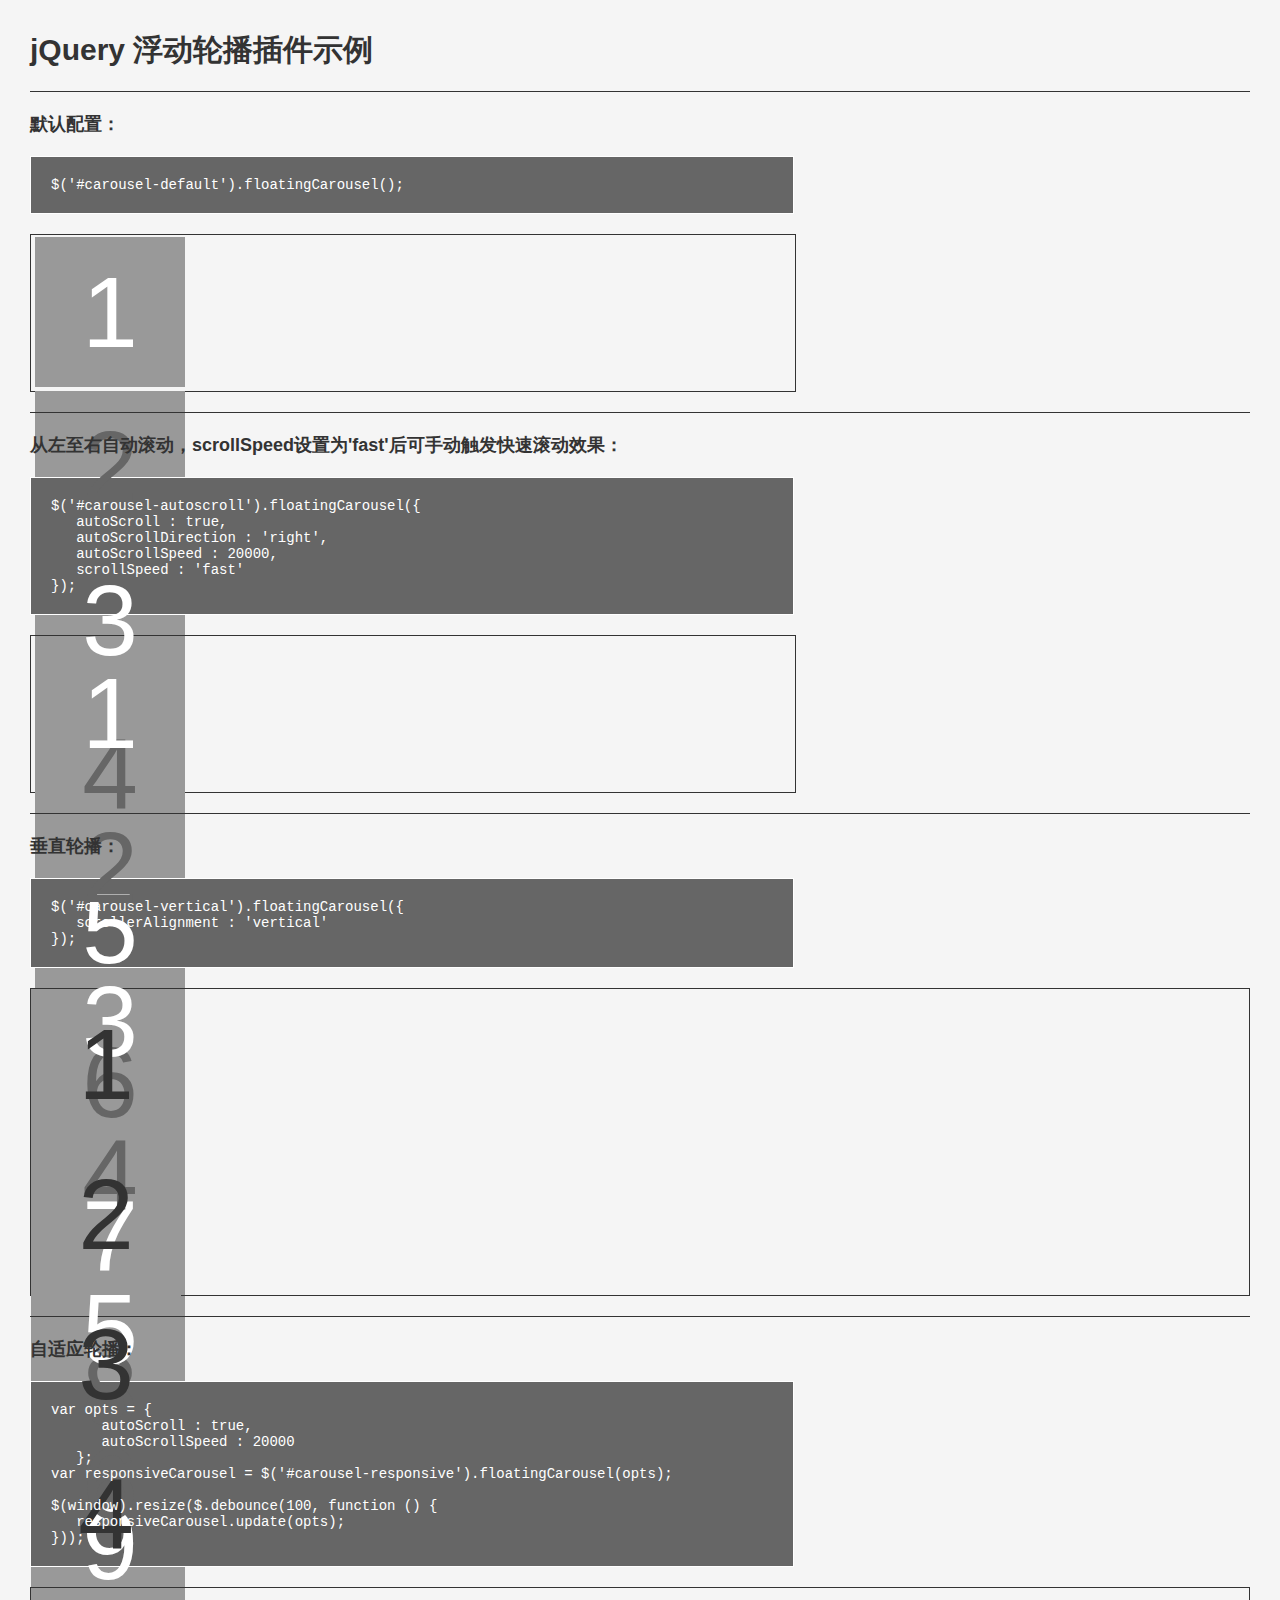
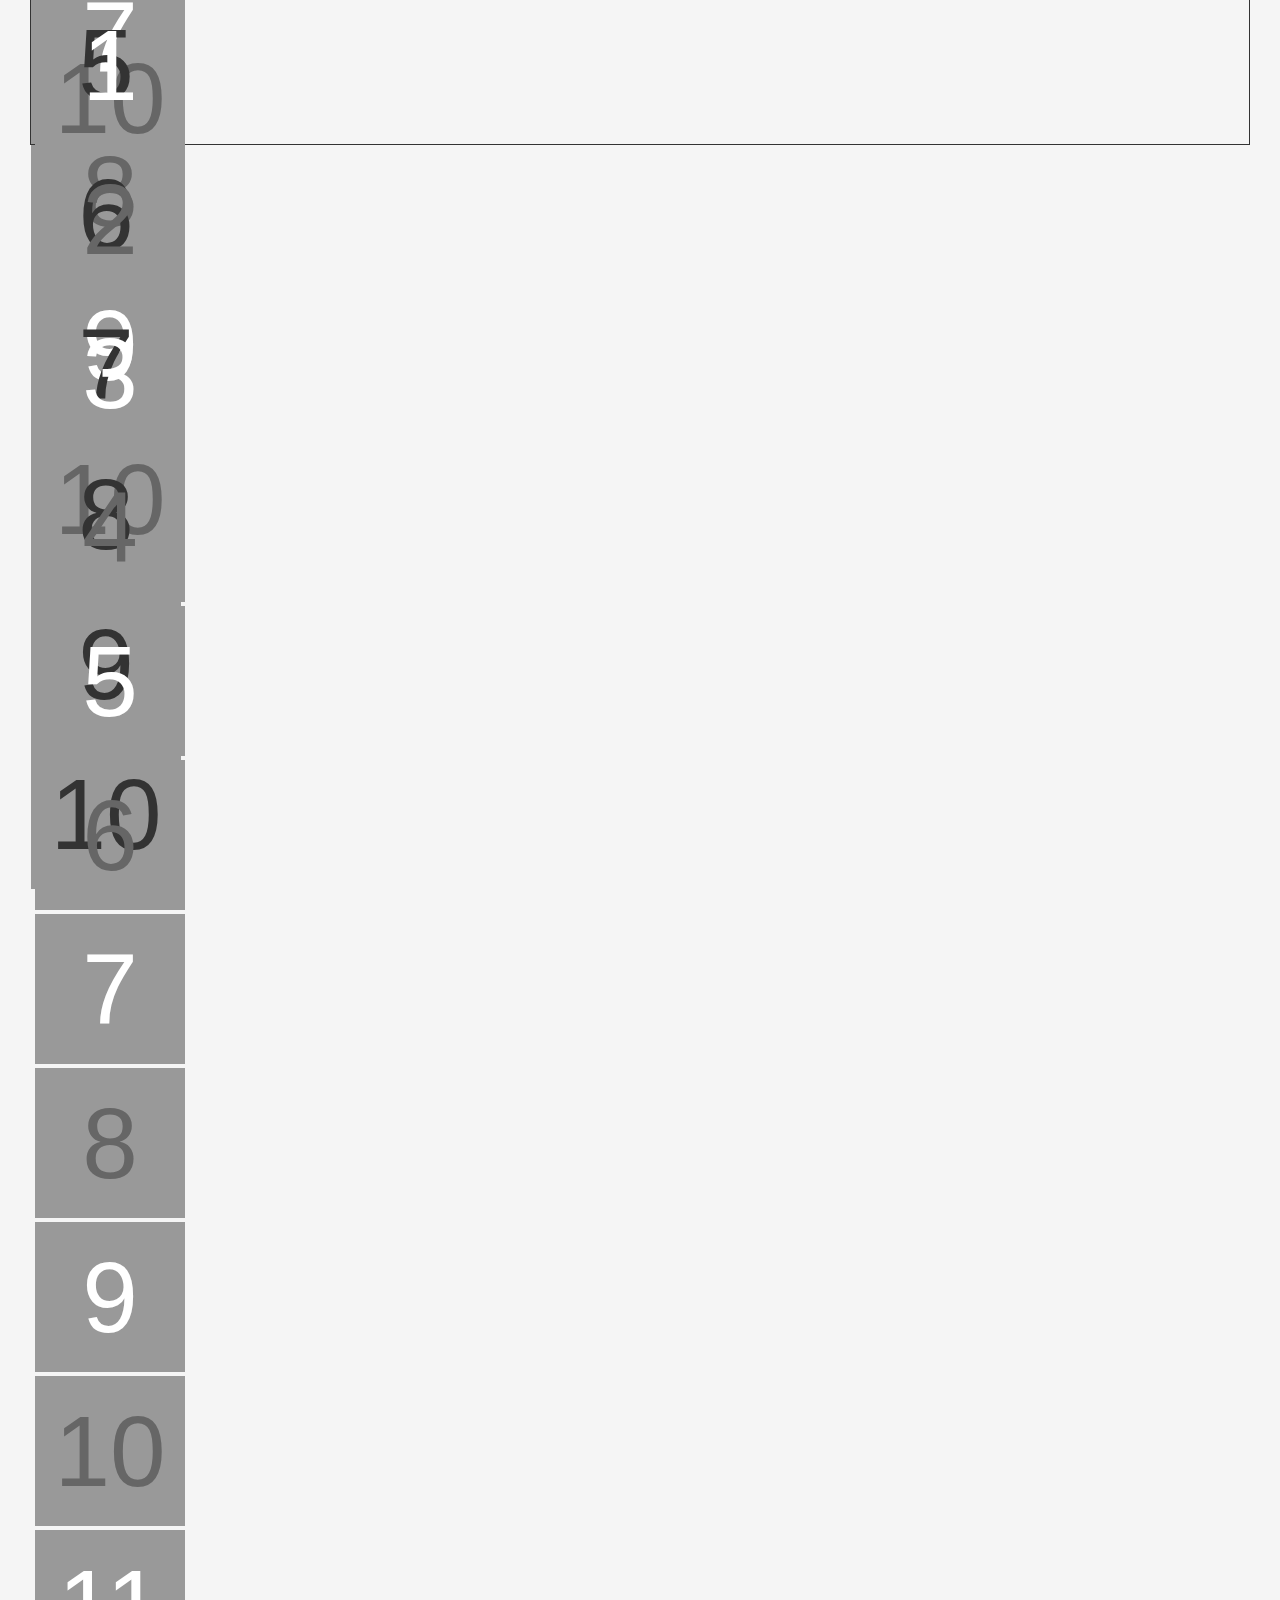
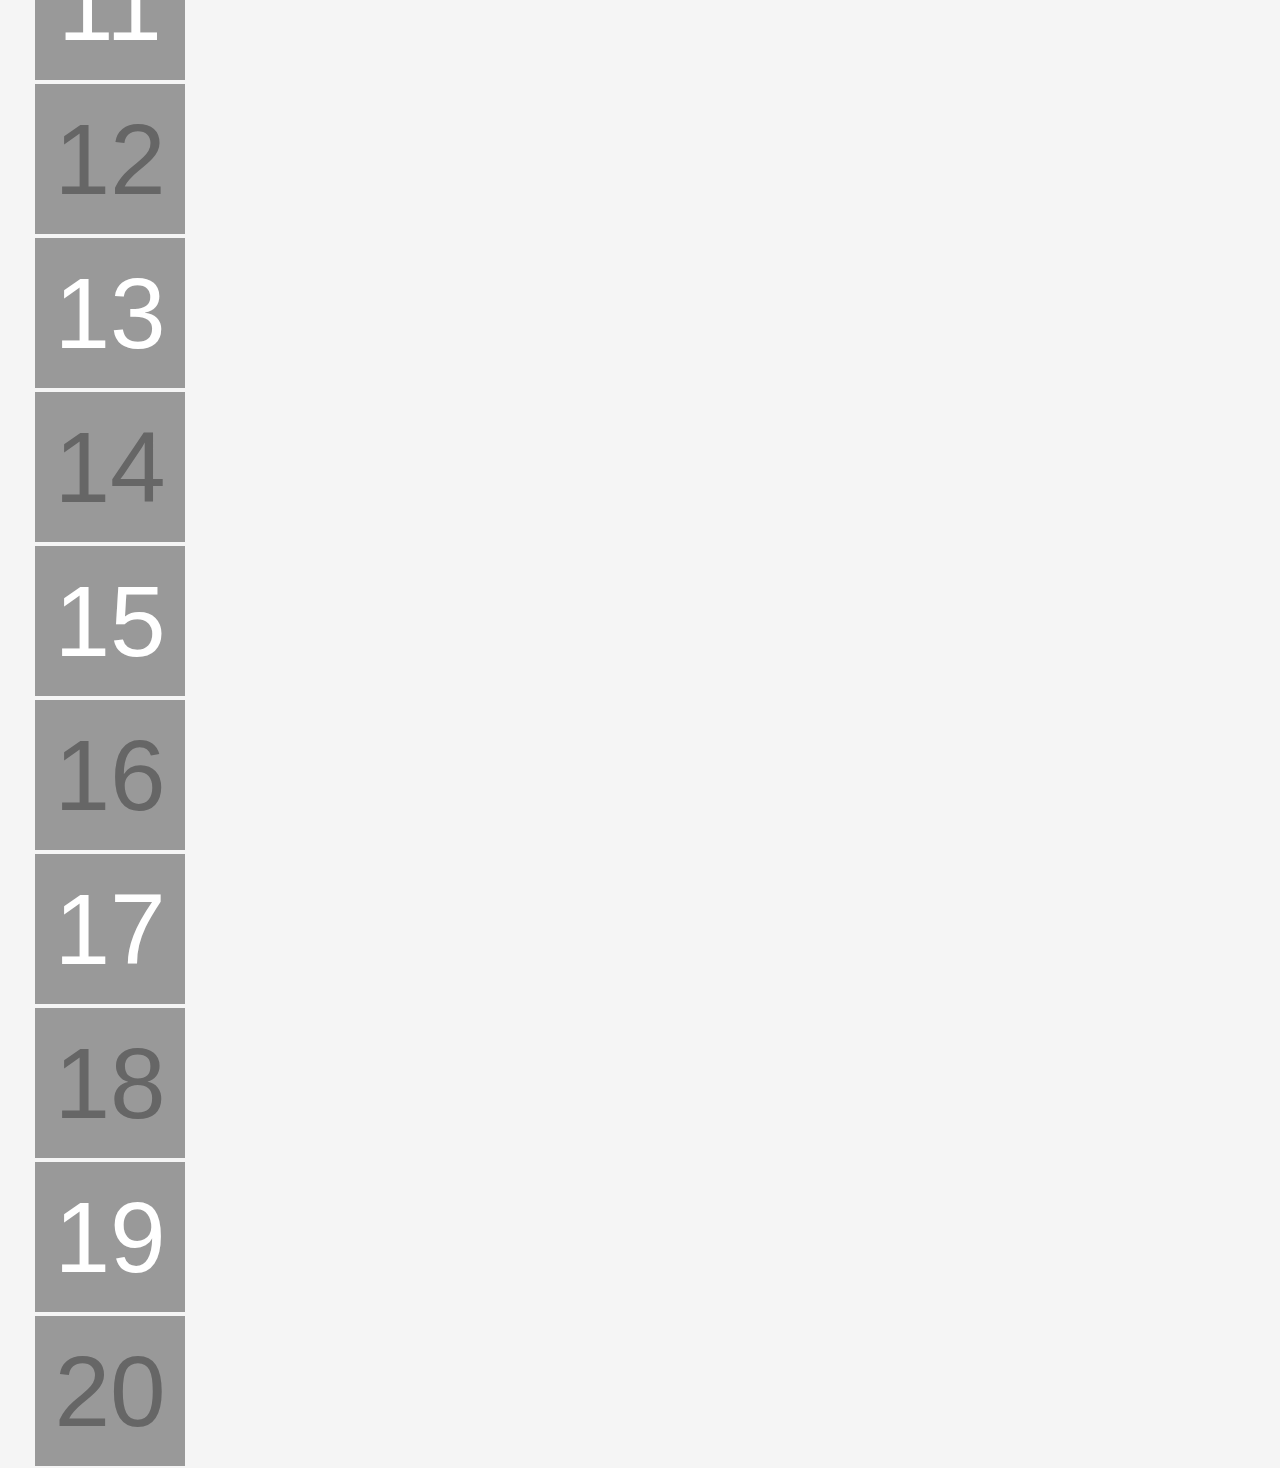
<file: 轮播滚动插件/index.html>
<!doctype html>

<html lang="en">
    <head>
        <meta charset="utf-8">
        <meta name="HandheldFriendly" content="true">
        <meta name="viewport" content="initial-scale=1.0, user-scalable=no, minimum-scale=1.0, maximum-scale=1.0">
        <meta name="apple-mobile-web-app-capable" content="yes">
        <meta name="apple-mobile-web-app-status-bar-style" content="black">
        <meta http-equiv="X-UA-Compatible" content="IE=edge">

        <link rel="stylesheet" href="css/styles.css" type="text/css"/>

        <script src="http://www.jq22.com/jquery/jquery-1.10.2.js"></script>
        <script src="js/floatingcarousel.min.js" type="text/javascript"></script>
 
        <title>jQuery 浮动轮播插件示例</title>
    </head>
    <body>
        
        <h1>jQuery 浮动轮播插件示例</h1>
        <h2>默认配置：</h2>

        <code>
            $('#carousel-default').floatingCarousel();
        </code>

        <div class="carousel" id="carousel-default">
            <ul>
                <li><span>1</span></li>
                <li><span>2</span></li>
                <li><span>3</span></li>
                <li><span>4</span></li>
                <li><span>5</span></li>
                <li><span>6</span></li>
                <li><span>7</span></li>
                <li><span>8</span></li>
                <li><span>9</span></li>
                <li><span>10</span></li>
            </ul>
        </div>

        <h2>从左至右自动滚动，scrollSpeed设置为'fast'后可手动触发快速滚动效果：</h2>

        <code>
            $('#carousel-autoscroll').floatingCarousel({<br />
            &nbsp;&nbsp;&nbsp;autoScroll : true,<br />
            &nbsp;&nbsp;&nbsp;autoScrollDirection : 'right',<br />
            &nbsp;&nbsp;&nbsp;autoScrollSpeed : 20000,<br />
            &nbsp;&nbsp;&nbsp;scrollSpeed : 'fast'<br />
            });<br />
        </code>

        <div class="carousel" id="carousel-autoscroll">
            <ul>
                <li><span>1</span></li>
                <li><span>2</span></li>
                <li><span>3</span></li>
                <li><span>4</span></li>
                <li><span>5</span></li>
                <li><span>6</span></li>
                <li><span>7</span></li>
                <li><span>8</span></li>
                <li><span>9</span></li>
                <li><span>10</span></li>
            </ul>
        </div>

         <h2>垂直轮播：</h2>

        <code>
            $('#carousel-vertical').floatingCarousel({<br />
            &nbsp;&nbsp;&nbsp;scrollerAlignment : 'vertical'<br />
            });
        </code>

    <div class="carousel" id="carousel-vertical">
            <div><span>1</span></div>
            <div><span>2</span></div>
            <div><span>3</span></div>
            <div><span>4</span></div>
            <div><span>5</span></div>
            <div><span>6</span></div>
            <div><span>7</span></div>
            <div><span>8</span></div>
            <div><span>9</span></div>
            <div><span>10</span></div>
        </div>

        <h2>自适应轮播：</h2>

        <code>
            var opts = {<br />
            &nbsp;&nbsp;&nbsp;&nbsp;&nbsp;&nbsp;autoScroll : true,<br />
            &nbsp;&nbsp;&nbsp;&nbsp;&nbsp;&nbsp;autoScrollSpeed : 20000<br />
            &nbsp;&nbsp;&nbsp;};<br />
            var responsiveCarousel = $('#carousel-responsive').floatingCarousel(opts);<br />
            <br />
            $(window).resize($.debounce(100, function () {<br />
            &nbsp;&nbsp;&nbsp;responsiveCarousel.update(opts);<br />
            }));
        </code>

        <div class="carousel" id="carousel-responsive">
            <ul>
                <li><span>1</span></li>
                <li><span>2</span></li>
                <li><span>3</span></li>
                <li><span>4</span></li>
                <li><span>5</span></li>
                <li><span>6</span></li>
                <li><span>7</span></li>
                <li><span>8</span></li>
                <li><span>9</span></li>
                <li><span>10</span></li>
                <li><span>11</span></li>
                <li><span>12</span></li>
                <li><span>13</span></li>
                <li><span>14</span></li>
                <li><span>15</span></li>
                <li><span>16</span></li>
                <li><span>17</span></li>
                <li><span>18</span></li>
                <li><span>19</span></li>
                <li><span>20</span></li>
            </ul>
        </div>
        <br />
        <br />
        <br />
        <br />
        <br />

    </body>
    <script type="text/javascript">
        // Default carousel
        $('#carousel-default').floatingCarousel();

        // Autoscroll
        $('#carousel-autoscroll').floatingCarousel({
            autoScroll : true,
            autoScrollDirection : 'right',
            autoScrollSpeed : 20000,
            scrollSpeed : 'fast'
        });

        // vertical
        $('#carousel-vertical').floatingCarousel({
            scrollerAlignment : 'vertical'
        });

        //responsive
        var opts = {
                autoScroll : true,
                autoScrollSpeed : 20000
            },
            responsiveCarousel = $('#carousel-responsive').floatingCarousel(opts);
        $(window).resize($.debounce(100, function () {
            responsiveCarousel.update(opts);
        }));
    </script>
</html>
</file>
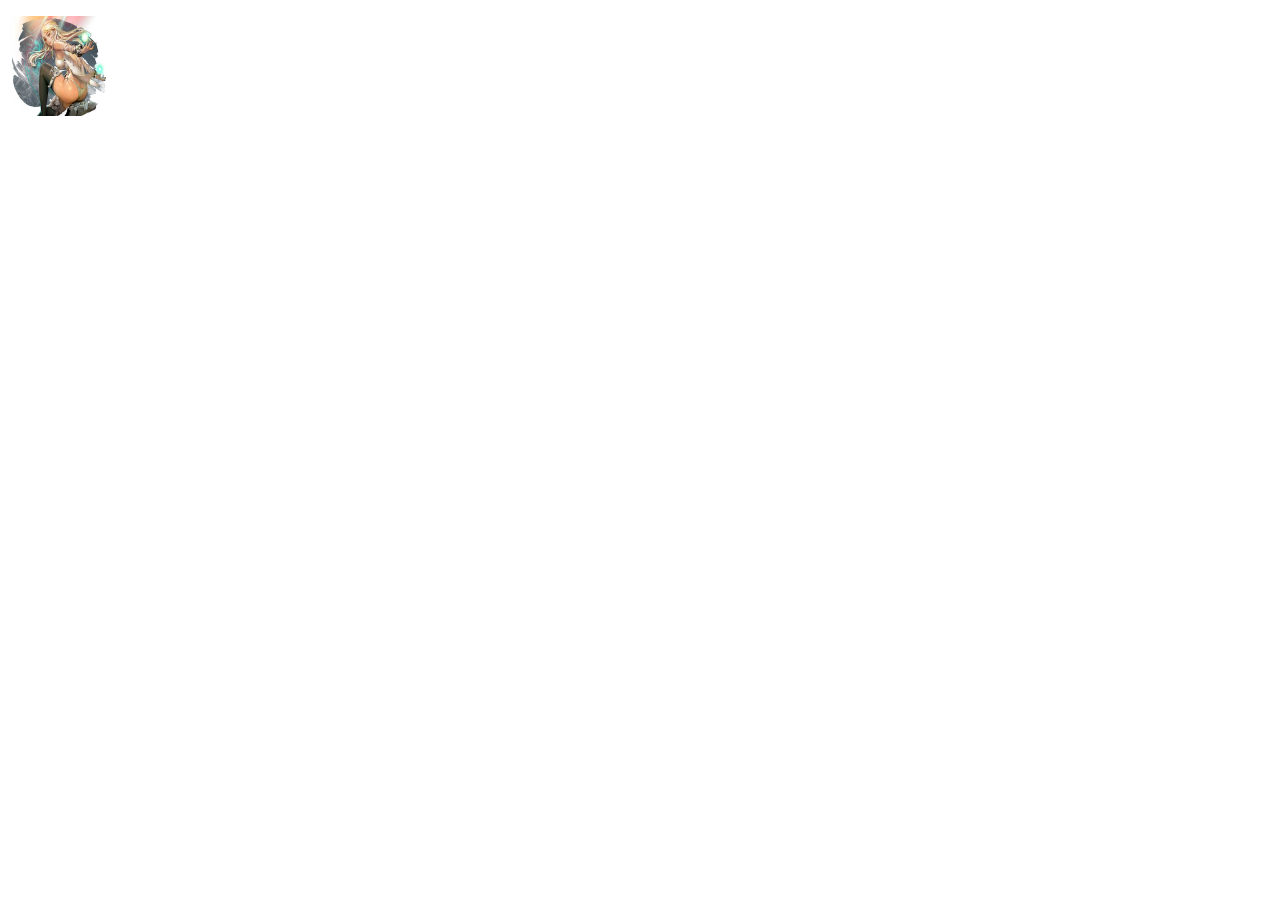
<file: 放大图片的插件/demo/index.html>
<!DOCTYPE html>
<html lang="zh">
<head>
<meta charset="UTF-8">
<meta http-equiv="X-UA-Compatible" content="IE=edge,chrome=1"> 
<meta name="viewport" content="width=device-width, initial-scale=1.0">
<title>jQuery Lightbox图片放大预览代码</title>

<link rel="stylesheet" href="dist/zoomify.min.css">

</head>
<body>
	
		<div class="row">
			<div class="example">
				<p><img src="img/1.jpg" class="img-rounded" style="width:100px;height:100px;"></p>
			</div>
		</div>
		
<script src="http://www.jq22.com/jquery/1.11.1/jquery.min.js"></script>
<script src="dist/zoomify.min.js"></script>
<script type="text/javascript">
	$('.example img').zoomify();
</script>

</body>
</html>
</file>
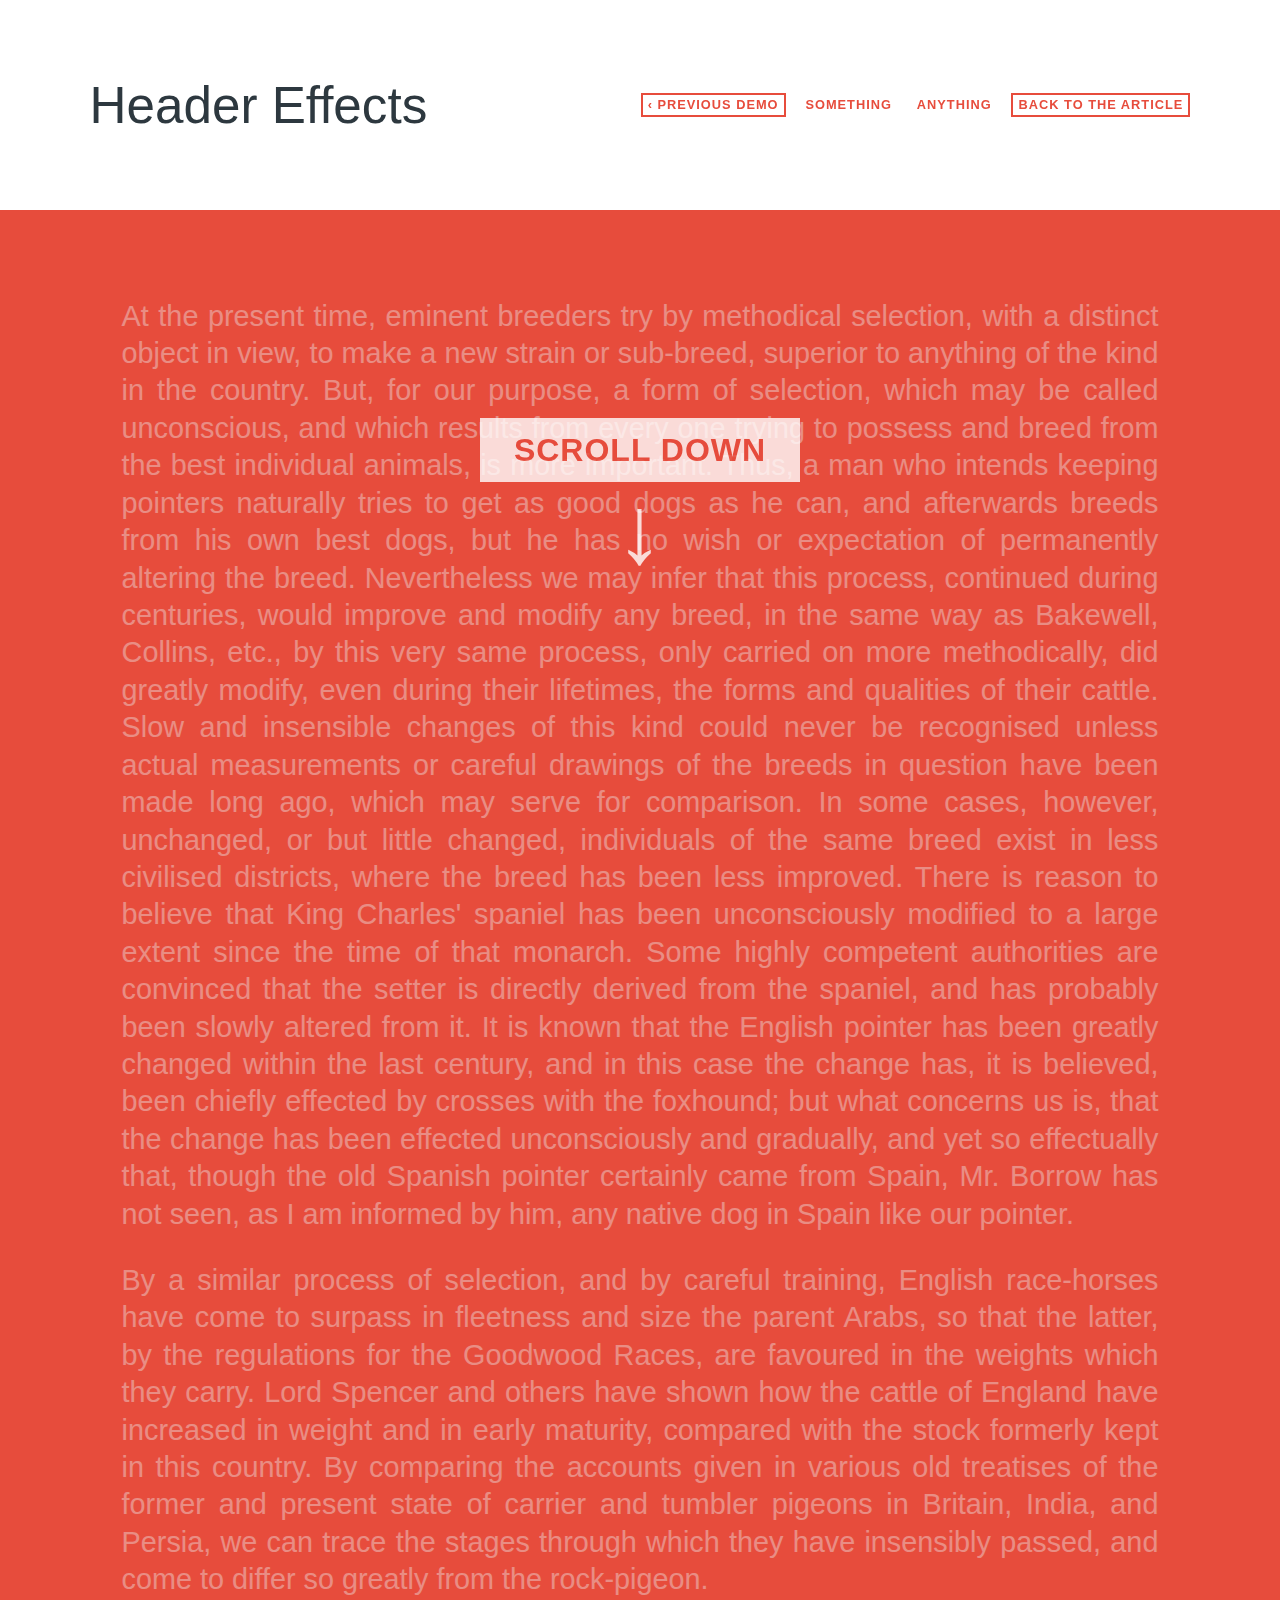
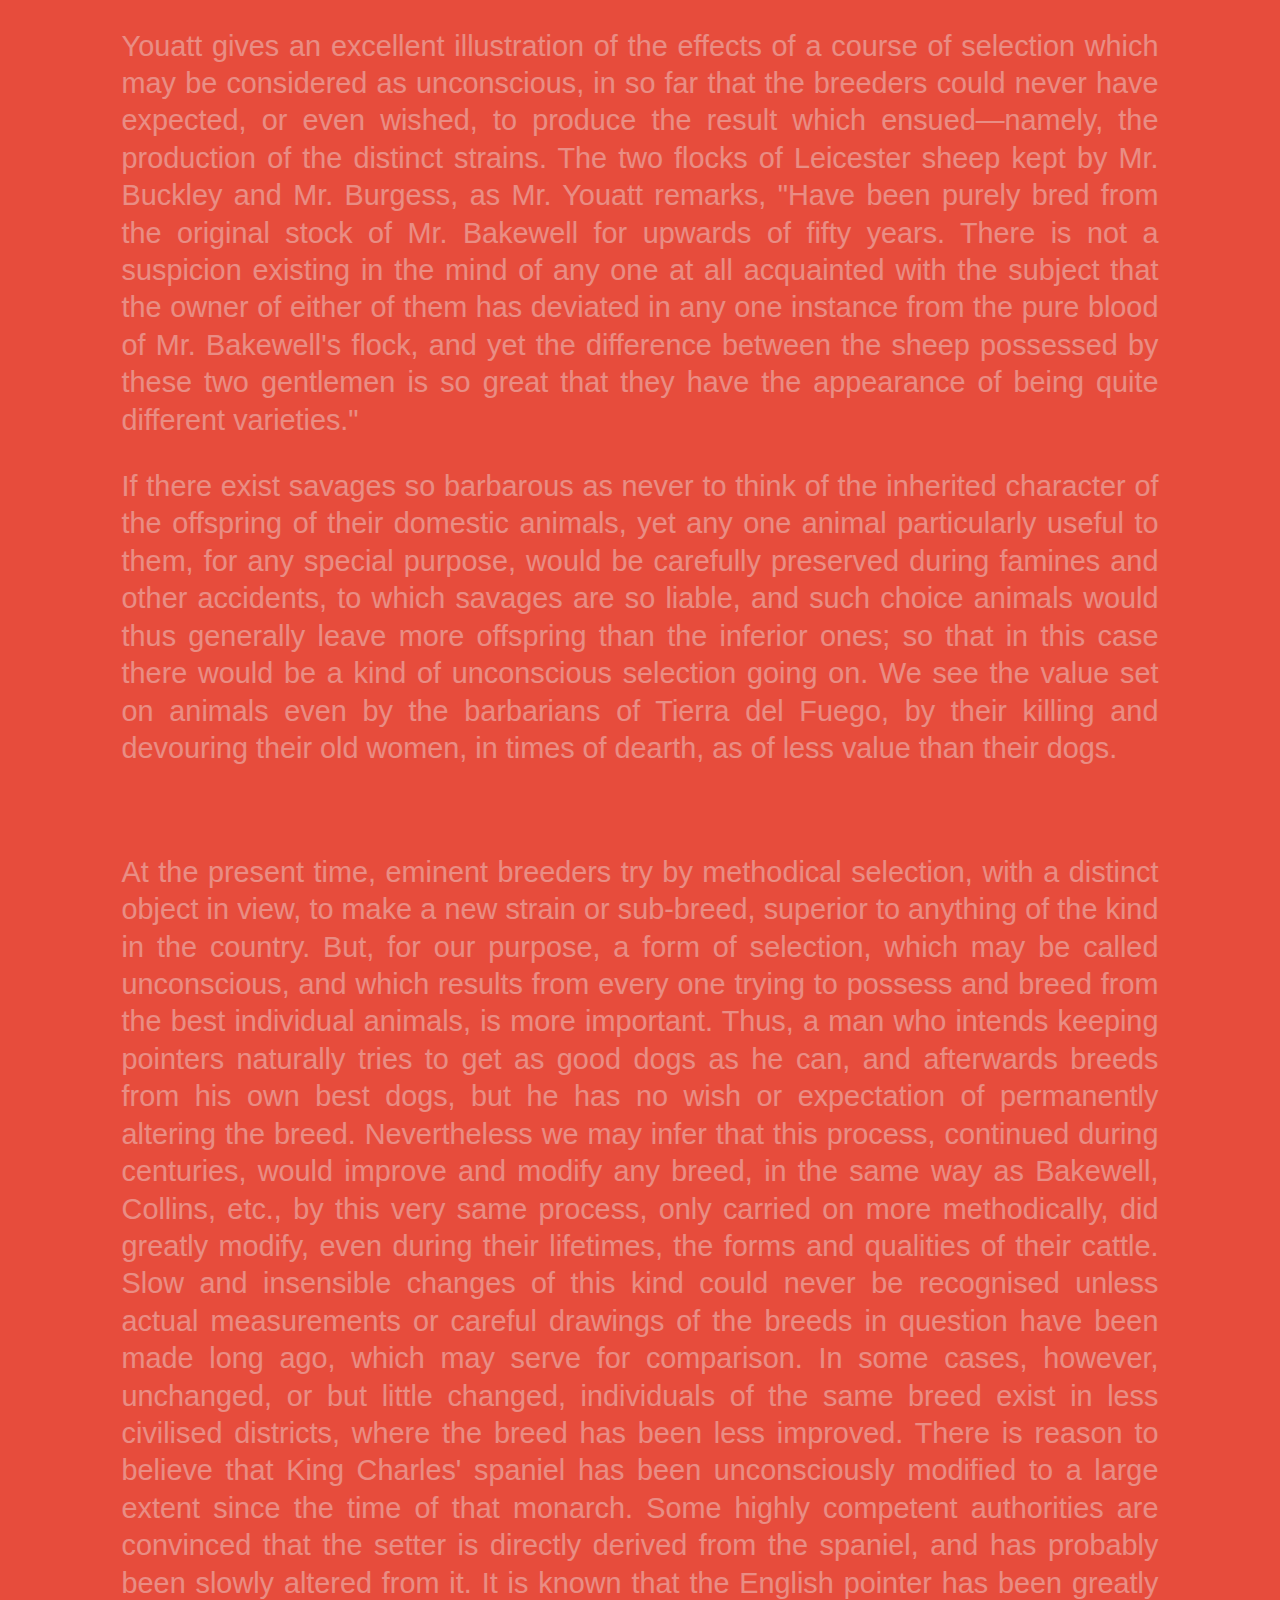
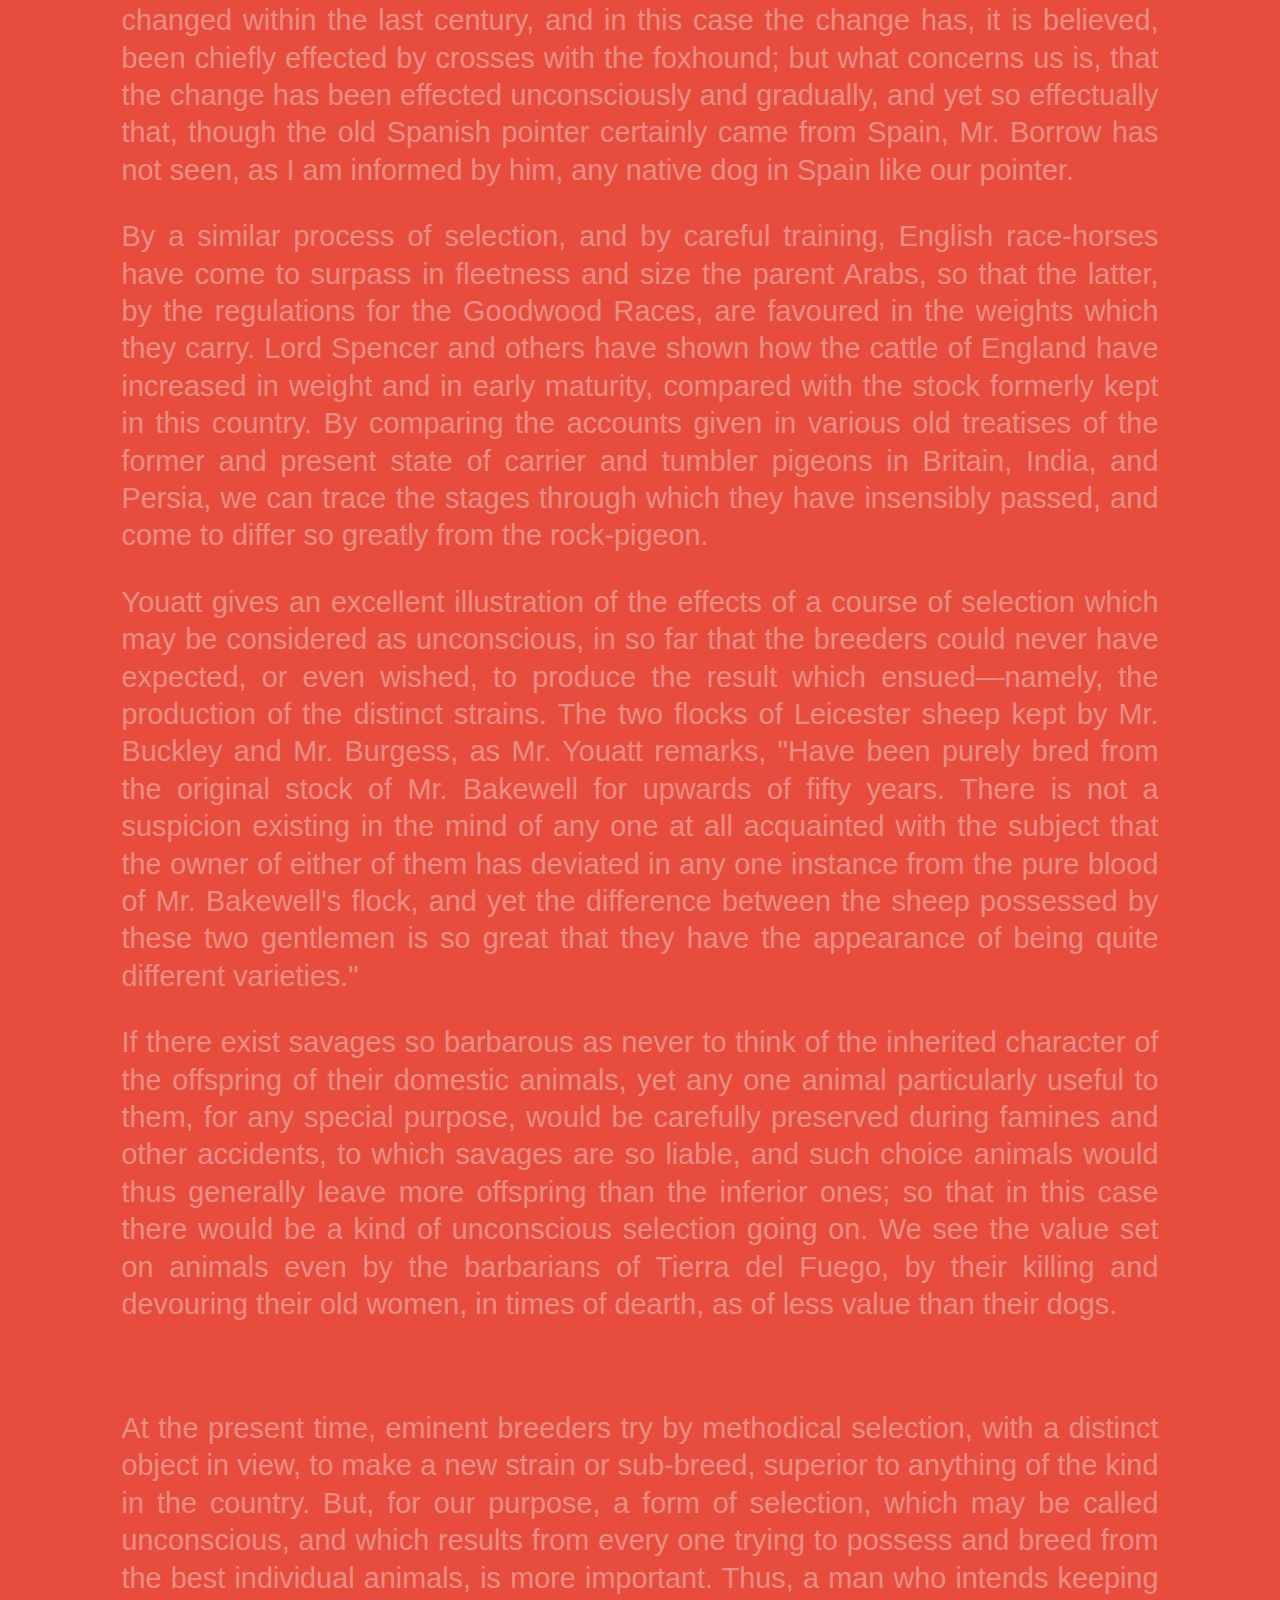
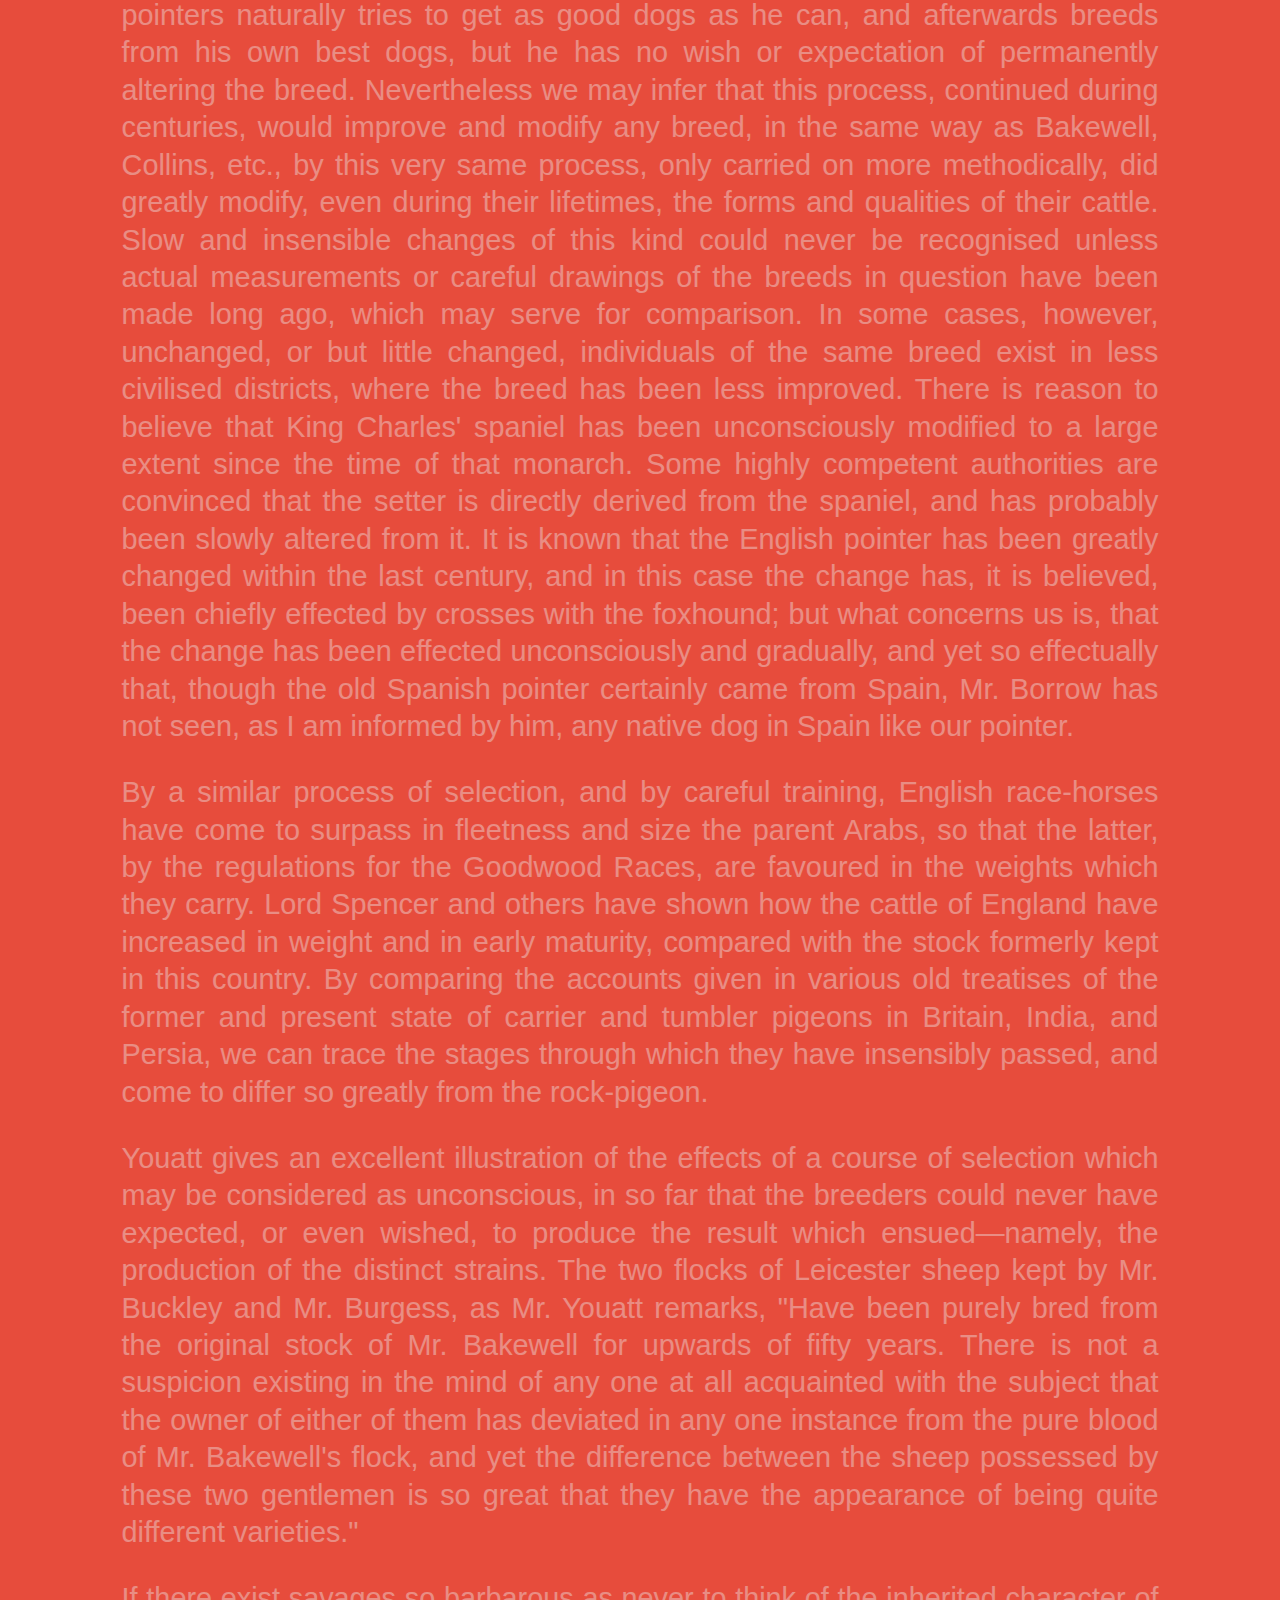
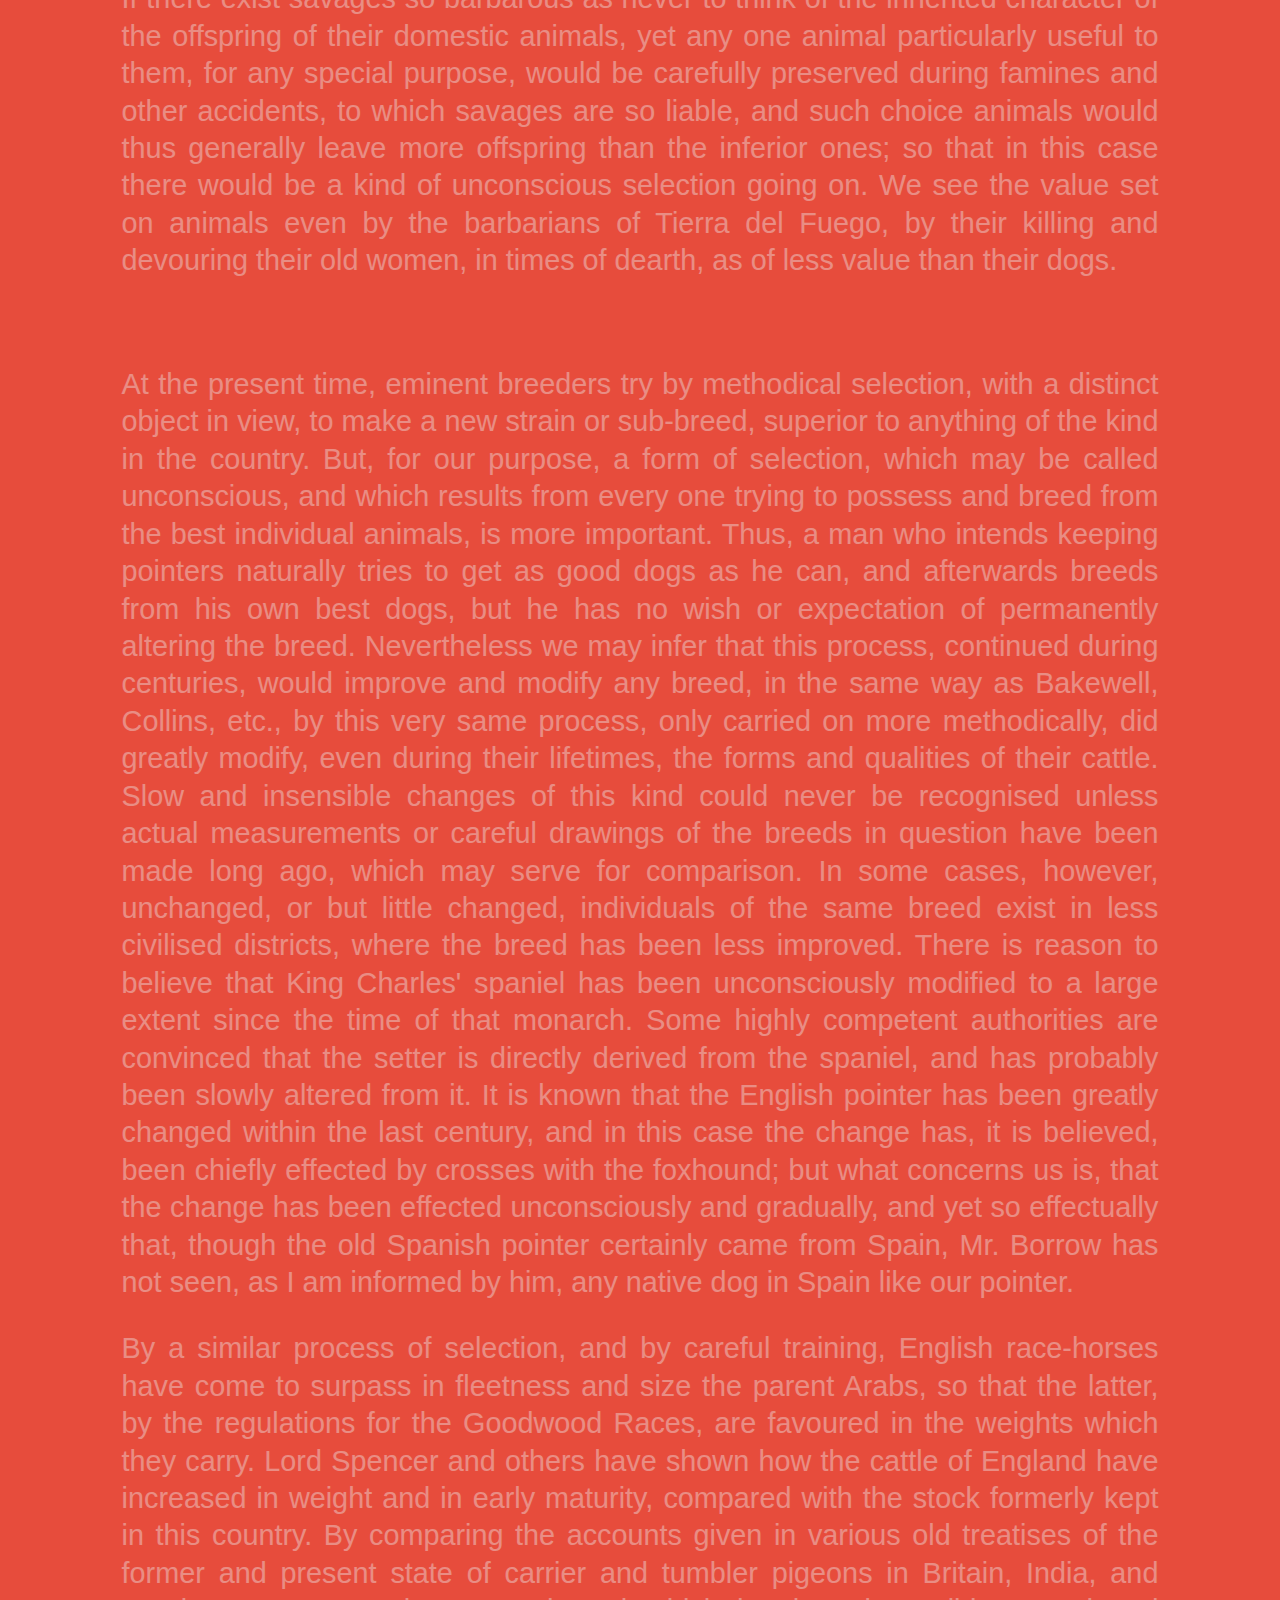
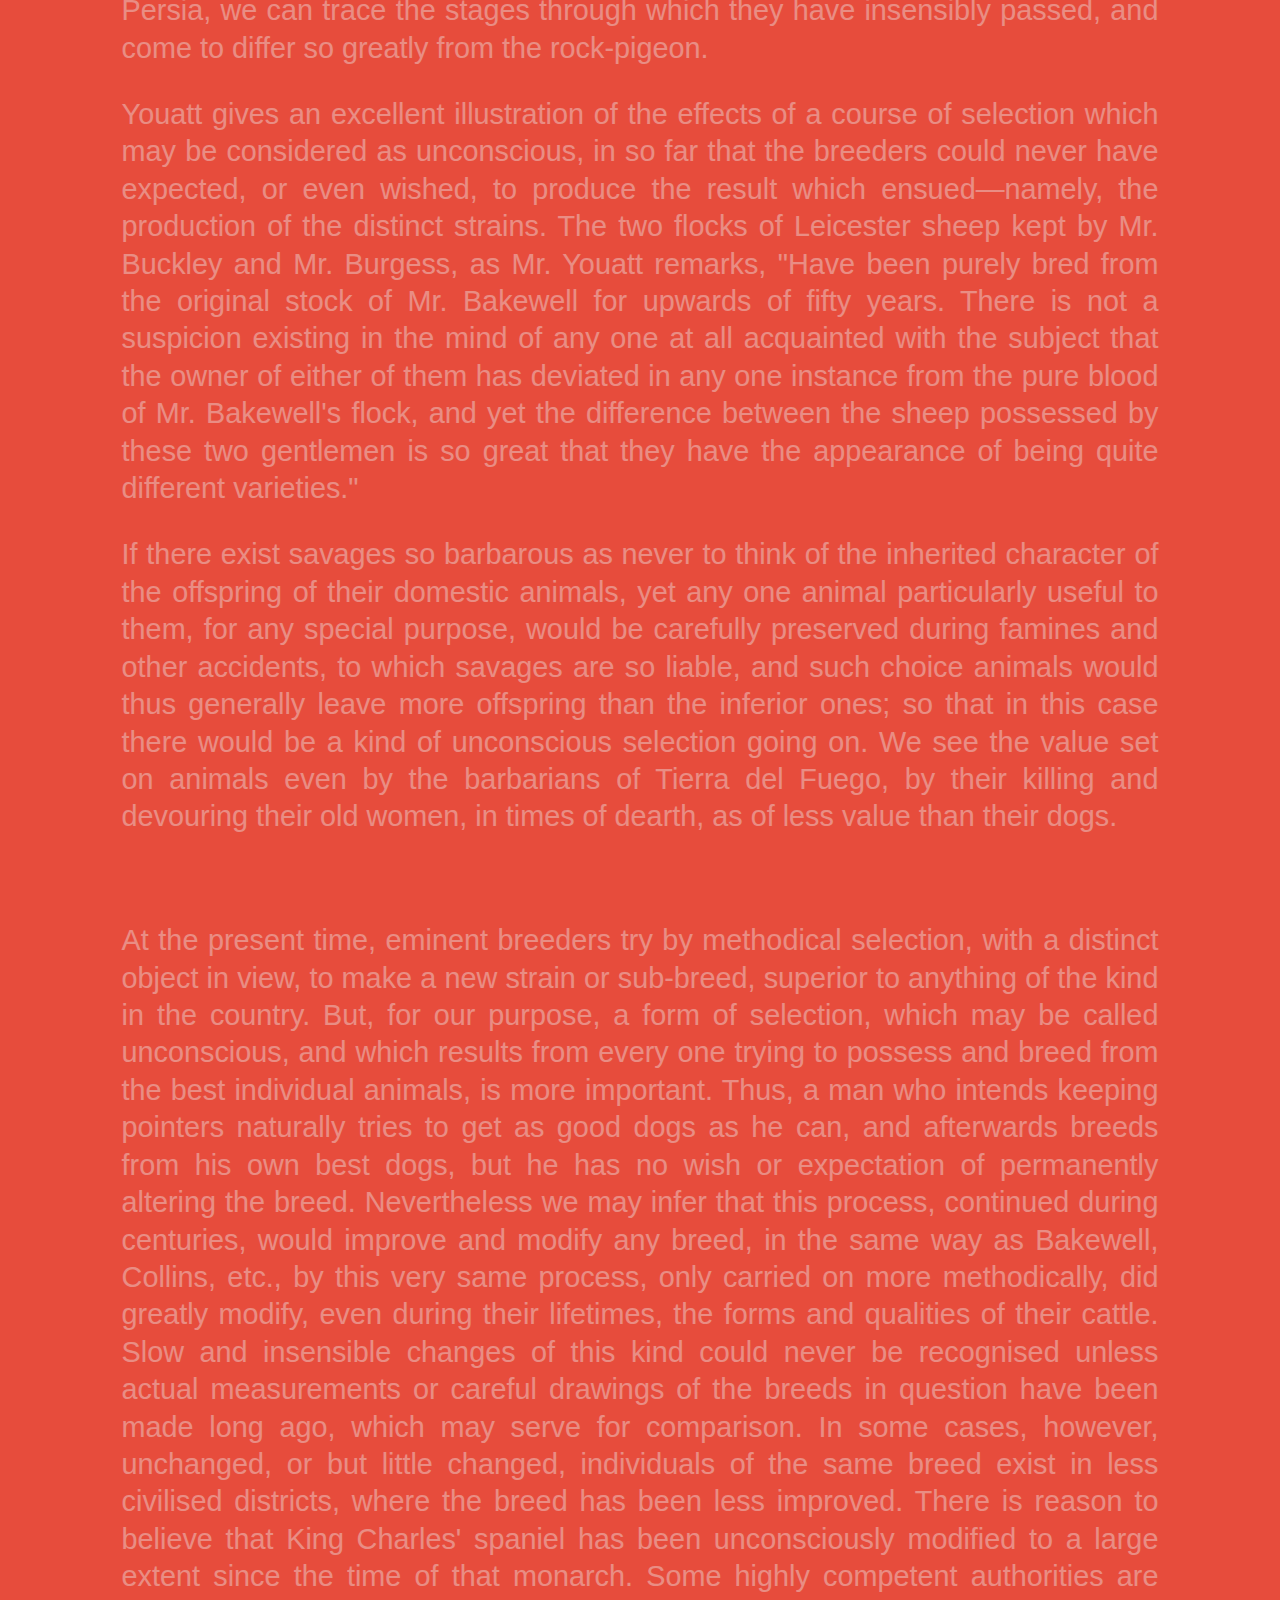
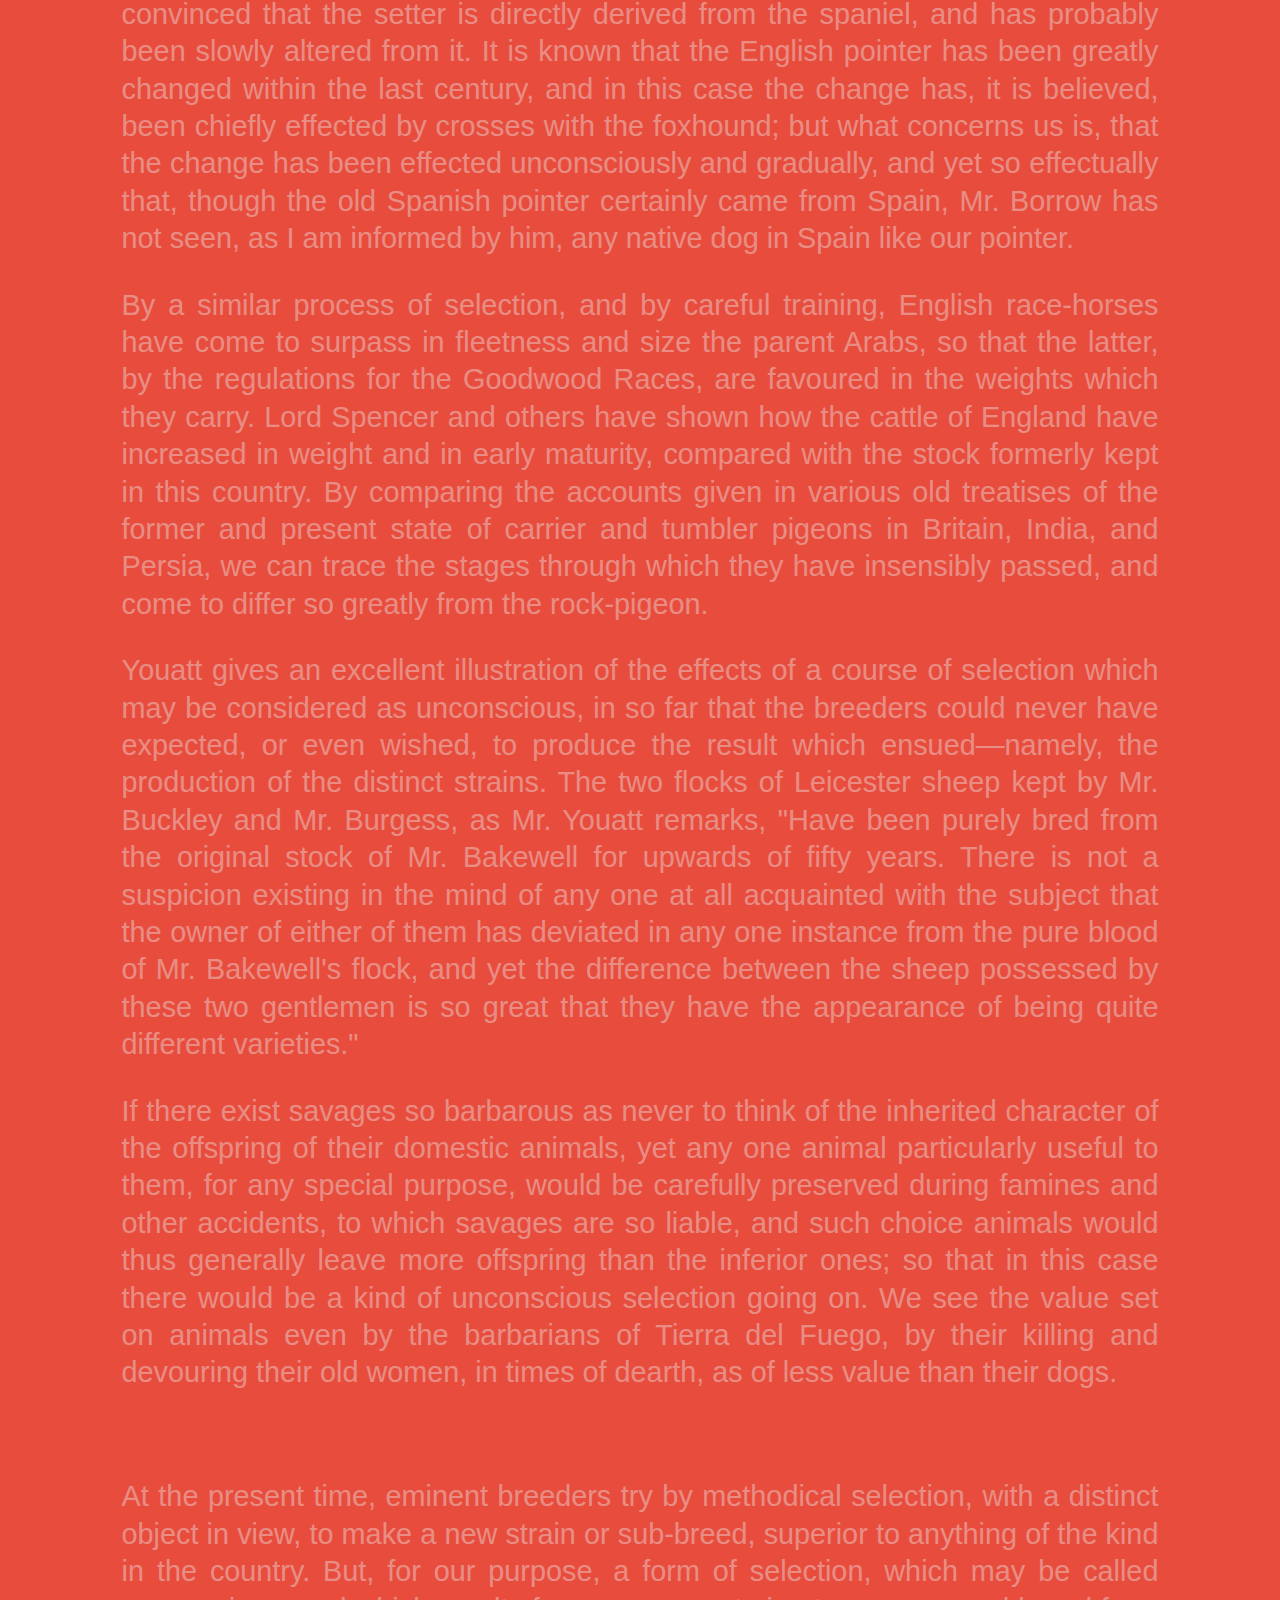
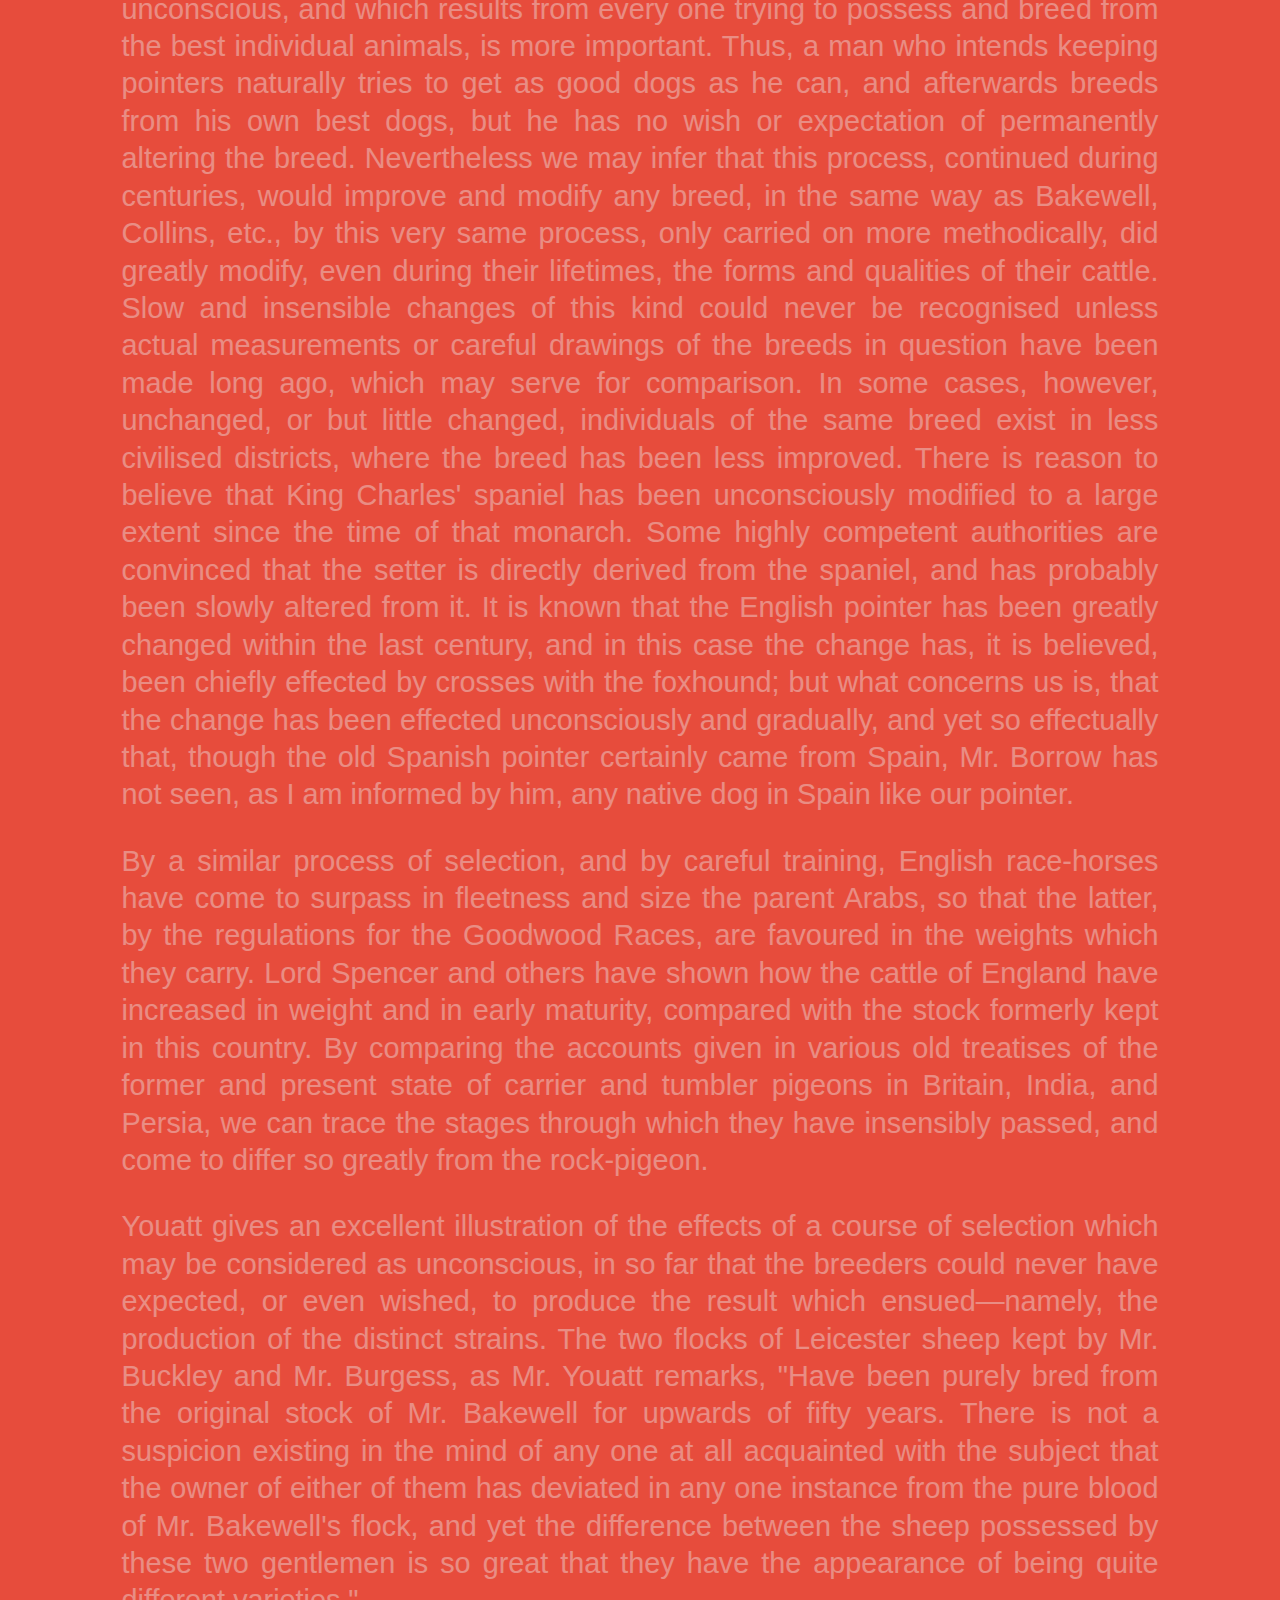
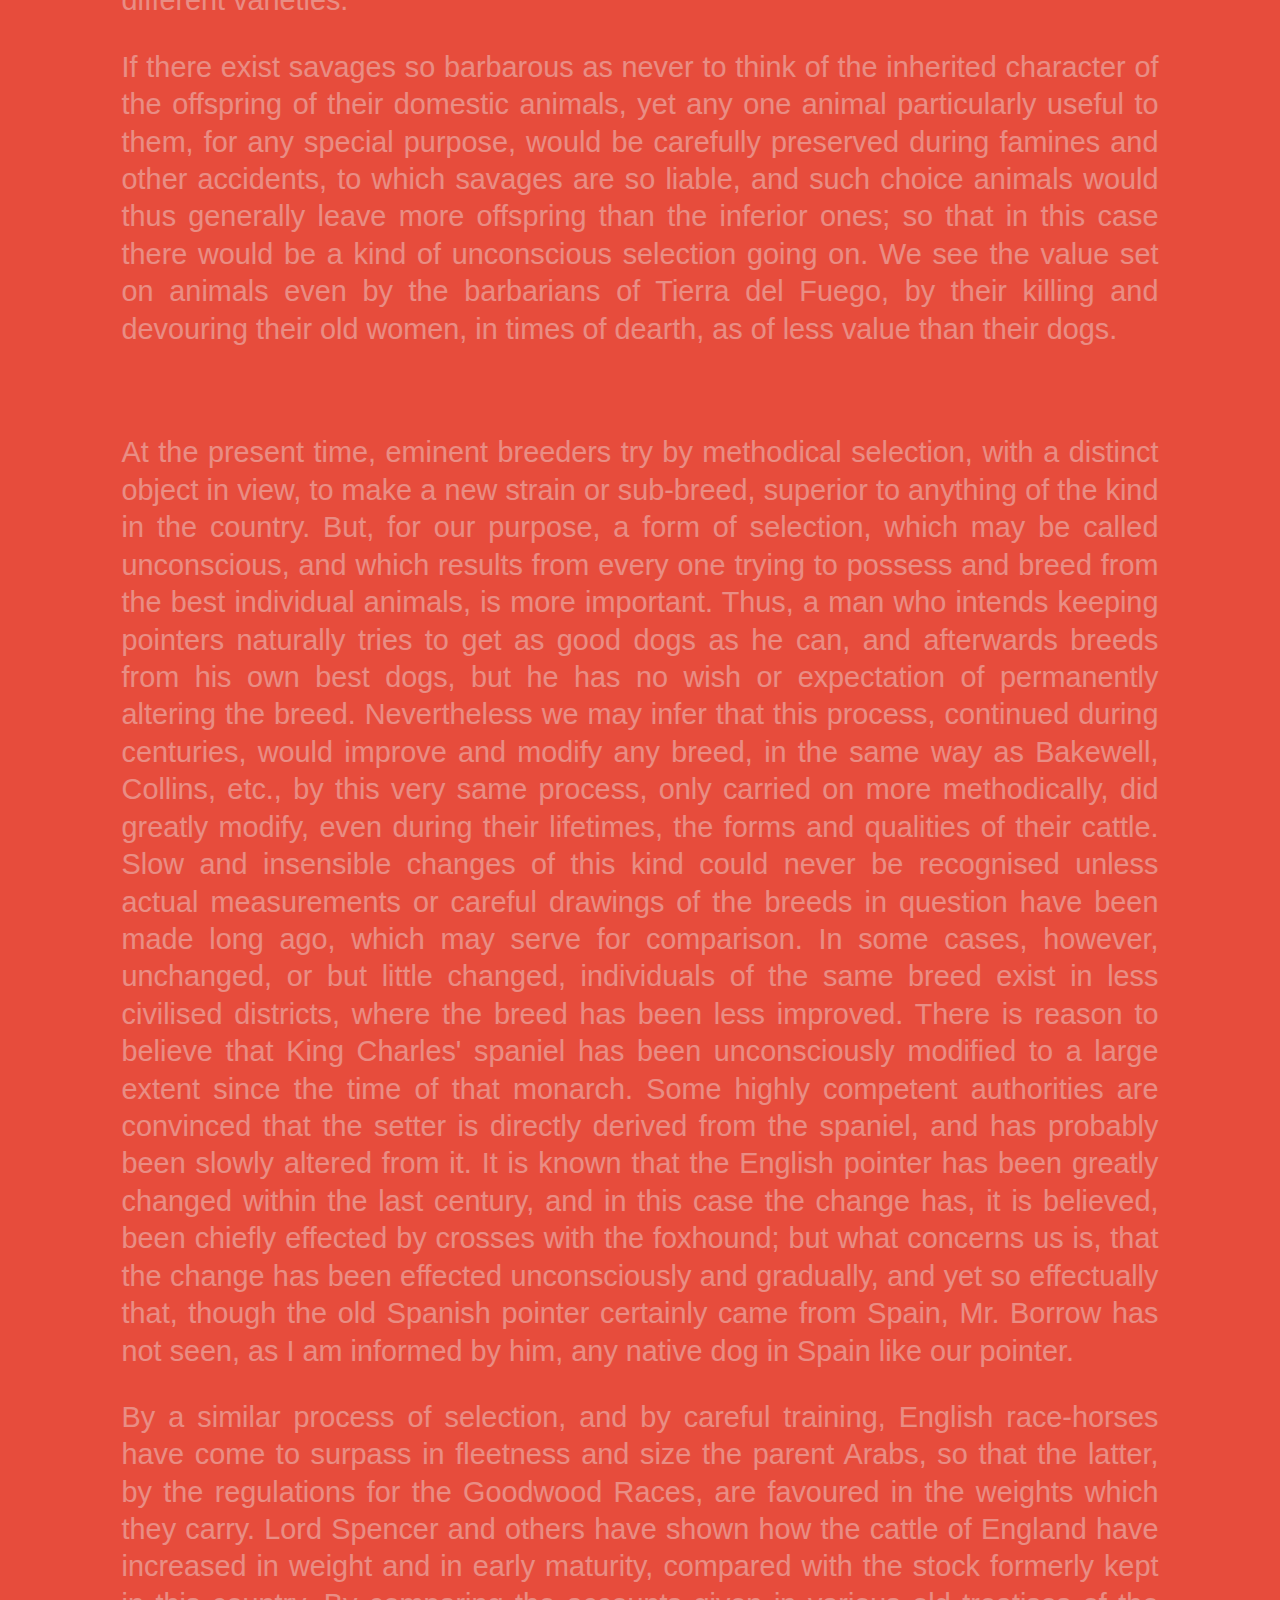
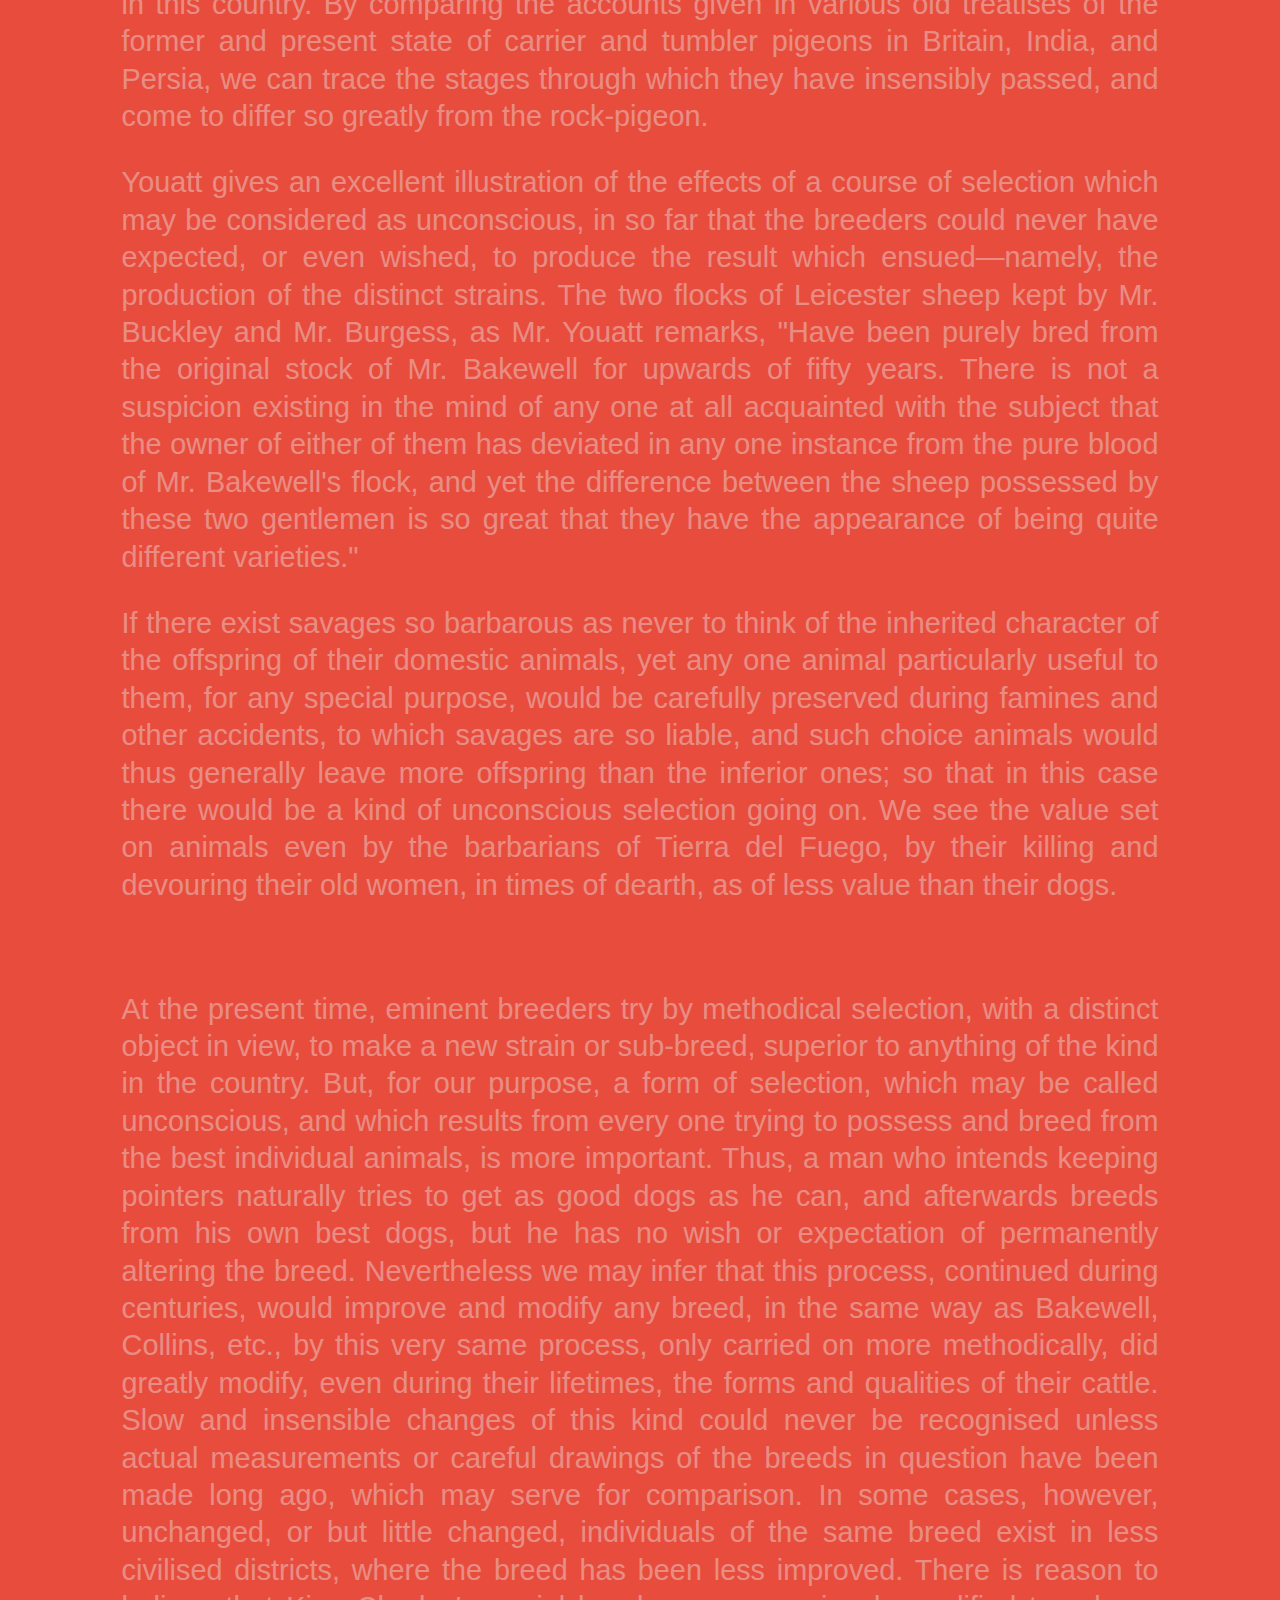
<file: 网页顶部导航固定效果/demo/index.html>
<!DOCTYPE html PUBLIC "-//W3C//DTD XHTML 1.0 Transitional//EN" "http://www.w3.org/TR/xhtml1/DTD/xhtml1-transitional.dtd">
<html xmlns="http://www.w3.org/1999/xhtml">
<head>
<meta http-equiv="Content-Type" content="text/html; charset=gb2312" />
<meta name="keywords" content="JS����,�˵�����,JS������,JS��Ч����" />
<meta name="description" content="�˴�������Ϊ������ҳ���������̶�Ч����jQuery��������վ�����ô��룬����˵������������������ͼ��JS����Ƶ����" />
<title>������ҳ���������̶�Ч����jQuery��_����ͼ��</title>
<link rel="stylesheet" type="text/css" href="css/normalize.css" />
<link rel="stylesheet" type="text/css" href="css/component.css" />
<script src="js/modernizr.custom.js"></script>
<script src="js/jquery.min.js"></script>
<script src="js/waypoints.min.js"></script>
</head>
<body>
<!-- ���� ��ʼ -->
		<div class="container">
			<!-- the header that will be animated by adding the respective state class to it -->
			<header id="ha-header" class="ha-header ha-header-large">
				<div class="ha-header-perspective">
					<div class="ha-header-front">
						<h1><span>Header Effects</span></h1>
						<nav>
							<a href="http://www.lanrentuku.com">&lsaquo; Previous Demo</a>
							<a>Something</a>
							<a>Anything</a>
							<a href="http://www.lanrentuku.com">Back to the article</a>
						</nav>
					</div>
					<div class="ha-header-bottom" style="text-align:center;">
	<p>��Դ��<a href="http://tympanus.net/codrops/2013/07/16/on-scroll-header-effects/" target="_blank">tympanus</a>������������<a href="http://www.lanrentuku.com/" target="_blank">����ͼ��</a>����л��<a href="http://blog.hexccc.com/service/" target="_blank">wordpress Xcoder</a></p>
<p>�����������Ͷ��ɹ���ת�����Ծ�ע��������ע���˴������ѧϰ����������������ҵ��;��</p>
<p></p>
<p><p>������ҳ���������̶�Ч����jQuery�����ж��̶ֹ�Ч������ת�������ȣ��ɹ�ѡ���в���ʹ����css3���������������������ͼ���Ƽ����أ�</p><p><br /></p><p>ʹ�÷�����</p><p>1��head���������ļ�normalize.css, component.css��modernizr.custom.js, jquery.min.js, waypoints.min.js</p><p>2�����ڶ�Ӧ��section��ǩ�ϼ���class ha-waypoint�� ���ⲿ�ּ���id ha-header, ���example.html</p></p>
<p style="margin:20px 0"></p>
					</div>
				</div>
			</header>
			<!-- the sections with triggers -->
			<section>
				<p>At the present time, eminent breeders try by methodical selection, with a distinct object in view, to make a new strain or sub-breed, superior to anything of the kind in the country. But, for our purpose, a form of selection, which may be called unconscious, and which results from every one trying to possess and breed from the best individual animals, is more important. Thus, a man who intends keeping pointers naturally tries to get as good dogs as he can, and afterwards breeds from his own best dogs, but he has no wish or expectation of permanently altering the breed. Nevertheless we may infer that this process, continued during centuries, would improve and modify any breed, in the same way as Bakewell, Collins, etc., by this very same process, only carried on more methodically, did greatly modify, even during their lifetimes, the forms and qualities of their cattle. Slow and insensible changes of this kind could never be recognised unless actual measurements or careful drawings of the breeds in question have been made long ago, which may serve for comparison. In some cases, however, unchanged, or but little changed, individuals of the same breed exist in less civilised districts, where the breed has been less improved. There is reason to believe that King Charles' spaniel has been unconsciously modified to a large extent since the time of that monarch. Some highly competent authorities are convinced that the setter is directly derived from the spaniel, and has probably been slowly altered from it. It is known that the English pointer has been greatly changed within the last century, and in this case the change has, it is believed, been chiefly effected by crosses with the foxhound; but what concerns us is, that the change has been effected unconsciously and gradually, and yet so effectually that, though the old Spanish pointer certainly came from Spain, Mr. Borrow has not seen, as I am informed by him, any native dog in Spain like our pointer.</p>
				<p>By a similar process of selection, and by careful training, English race-horses have come to surpass in fleetness and size the parent Arabs, so that the latter, by the regulations for the Goodwood Races, are favoured in the weights which they carry. Lord Spencer and others have shown how the cattle of England have increased in weight and in early maturity, compared with the stock formerly kept in this country. By comparing the accounts given in various old treatises of the former and present state of carrier and tumbler pigeons in Britain, India, and Persia, we can trace the stages through which they have insensibly passed, and come to differ so greatly from the rock-pigeon.</p>
				<p>Youatt gives an excellent illustration of the effects of a course of selection which may be considered as unconscious, in so far that the breeders could never have expected, or even wished, to produce the result which ensued��namely, the production of the distinct strains. The two flocks of Leicester sheep kept by Mr. Buckley and Mr. Burgess, as Mr. Youatt remarks, "Have been purely bred from the original stock of Mr. Bakewell for upwards of fifty years. There is not a suspicion existing in the mind of any one at all acquainted with the subject that the owner of either of them has deviated in any one instance from the pure blood of Mr. Bakewell's flock, and yet the difference between the sheep possessed by these two gentlemen is so great that they have the appearance of being quite different varieties."</p>
				<p>If there exist savages so barbarous as never to think of the inherited character of the offspring of their domestic animals, yet any one animal particularly useful to them, for any special purpose, would be carefully preserved during famines and other accidents, to which savages are so liable, and such choice animals would thus generally leave more offspring than the inferior ones; so that in this case there would be a kind of unconscious selection going on. We see the value set on animals even by the barbarians of Tierra del Fuego, by their killing and devouring their old women, in times of dearth, as of less value than their dogs.</p>
			</section>
			<section class="ha-waypoint" data-animate-down="ha-header-small" data-animate-up="ha-header-large">
				<p>At the present time, eminent breeders try by methodical selection, with a distinct object in view, to make a new strain or sub-breed, superior to anything of the kind in the country. But, for our purpose, a form of selection, which may be called unconscious, and which results from every one trying to possess and breed from the best individual animals, is more important. Thus, a man who intends keeping pointers naturally tries to get as good dogs as he can, and afterwards breeds from his own best dogs, but he has no wish or expectation of permanently altering the breed. Nevertheless we may infer that this process, continued during centuries, would improve and modify any breed, in the same way as Bakewell, Collins, etc., by this very same process, only carried on more methodically, did greatly modify, even during their lifetimes, the forms and qualities of their cattle. Slow and insensible changes of this kind could never be recognised unless actual measurements or careful drawings of the breeds in question have been made long ago, which may serve for comparison. In some cases, however, unchanged, or but little changed, individuals of the same breed exist in less civilised districts, where the breed has been less improved. There is reason to believe that King Charles' spaniel has been unconsciously modified to a large extent since the time of that monarch. Some highly competent authorities are convinced that the setter is directly derived from the spaniel, and has probably been slowly altered from it. It is known that the English pointer has been greatly changed within the last century, and in this case the change has, it is believed, been chiefly effected by crosses with the foxhound; but what concerns us is, that the change has been effected unconsciously and gradually, and yet so effectually that, though the old Spanish pointer certainly came from Spain, Mr. Borrow has not seen, as I am informed by him, any native dog in Spain like our pointer.</p>
				<p>By a similar process of selection, and by careful training, English race-horses have come to surpass in fleetness and size the parent Arabs, so that the latter, by the regulations for the Goodwood Races, are favoured in the weights which they carry. Lord Spencer and others have shown how the cattle of England have increased in weight and in early maturity, compared with the stock formerly kept in this country. By comparing the accounts given in various old treatises of the former and present state of carrier and tumbler pigeons in Britain, India, and Persia, we can trace the stages through which they have insensibly passed, and come to differ so greatly from the rock-pigeon.</p>
				<p>Youatt gives an excellent illustration of the effects of a course of selection which may be considered as unconscious, in so far that the breeders could never have expected, or even wished, to produce the result which ensued��namely, the production of the distinct strains. The two flocks of Leicester sheep kept by Mr. Buckley and Mr. Burgess, as Mr. Youatt remarks, "Have been purely bred from the original stock of Mr. Bakewell for upwards of fifty years. There is not a suspicion existing in the mind of any one at all acquainted with the subject that the owner of either of them has deviated in any one instance from the pure blood of Mr. Bakewell's flock, and yet the difference between the sheep possessed by these two gentlemen is so great that they have the appearance of being quite different varieties."</p>
				<p>If there exist savages so barbarous as never to think of the inherited character of the offspring of their domestic animals, yet any one animal particularly useful to them, for any special purpose, would be carefully preserved during famines and other accidents, to which savages are so liable, and such choice animals would thus generally leave more offspring than the inferior ones; so that in this case there would be a kind of unconscious selection going on. We see the value set on animals even by the barbarians of Tierra del Fuego, by their killing and devouring their old women, in times of dearth, as of less value than their dogs.</p>
			</section>
			<section class="ha-waypoint" data-animate-down="ha-header-hide" data-animate-up="ha-header-small">
				<p>At the present time, eminent breeders try by methodical selection, with a distinct object in view, to make a new strain or sub-breed, superior to anything of the kind in the country. But, for our purpose, a form of selection, which may be called unconscious, and which results from every one trying to possess and breed from the best individual animals, is more important. Thus, a man who intends keeping pointers naturally tries to get as good dogs as he can, and afterwards breeds from his own best dogs, but he has no wish or expectation of permanently altering the breed. Nevertheless we may infer that this process, continued during centuries, would improve and modify any breed, in the same way as Bakewell, Collins, etc., by this very same process, only carried on more methodically, did greatly modify, even during their lifetimes, the forms and qualities of their cattle. Slow and insensible changes of this kind could never be recognised unless actual measurements or careful drawings of the breeds in question have been made long ago, which may serve for comparison. In some cases, however, unchanged, or but little changed, individuals of the same breed exist in less civilised districts, where the breed has been less improved. There is reason to believe that King Charles' spaniel has been unconsciously modified to a large extent since the time of that monarch. Some highly competent authorities are convinced that the setter is directly derived from the spaniel, and has probably been slowly altered from it. It is known that the English pointer has been greatly changed within the last century, and in this case the change has, it is believed, been chiefly effected by crosses with the foxhound; but what concerns us is, that the change has been effected unconsciously and gradually, and yet so effectually that, though the old Spanish pointer certainly came from Spain, Mr. Borrow has not seen, as I am informed by him, any native dog in Spain like our pointer.</p>
				<p>By a similar process of selection, and by careful training, English race-horses have come to surpass in fleetness and size the parent Arabs, so that the latter, by the regulations for the Goodwood Races, are favoured in the weights which they carry. Lord Spencer and others have shown how the cattle of England have increased in weight and in early maturity, compared with the stock formerly kept in this country. By comparing the accounts given in various old treatises of the former and present state of carrier and tumbler pigeons in Britain, India, and Persia, we can trace the stages through which they have insensibly passed, and come to differ so greatly from the rock-pigeon.</p>
				<p>Youatt gives an excellent illustration of the effects of a course of selection which may be considered as unconscious, in so far that the breeders could never have expected, or even wished, to produce the result which ensued��namely, the production of the distinct strains. The two flocks of Leicester sheep kept by Mr. Buckley and Mr. Burgess, as Mr. Youatt remarks, "Have been purely bred from the original stock of Mr. Bakewell for upwards of fifty years. There is not a suspicion existing in the mind of any one at all acquainted with the subject that the owner of either of them has deviated in any one instance from the pure blood of Mr. Bakewell's flock, and yet the difference between the sheep possessed by these two gentlemen is so great that they have the appearance of being quite different varieties."</p>
				<p>If there exist savages so barbarous as never to think of the inherited character of the offspring of their domestic animals, yet any one animal particularly useful to them, for any special purpose, would be carefully preserved during famines and other accidents, to which savages are so liable, and such choice animals would thus generally leave more offspring than the inferior ones; so that in this case there would be a kind of unconscious selection going on. We see the value set on animals even by the barbarians of Tierra del Fuego, by their killing and devouring their old women, in times of dearth, as of less value than their dogs.</p>
			</section>
			<section class="ha-waypoint" data-animate-down="ha-header-show" data-animate-up="ha-header-hide">
				<p>At the present time, eminent breeders try by methodical selection, with a distinct object in view, to make a new strain or sub-breed, superior to anything of the kind in the country. But, for our purpose, a form of selection, which may be called unconscious, and which results from every one trying to possess and breed from the best individual animals, is more important. Thus, a man who intends keeping pointers naturally tries to get as good dogs as he can, and afterwards breeds from his own best dogs, but he has no wish or expectation of permanently altering the breed. Nevertheless we may infer that this process, continued during centuries, would improve and modify any breed, in the same way as Bakewell, Collins, etc., by this very same process, only carried on more methodically, did greatly modify, even during their lifetimes, the forms and qualities of their cattle. Slow and insensible changes of this kind could never be recognised unless actual measurements or careful drawings of the breeds in question have been made long ago, which may serve for comparison. In some cases, however, unchanged, or but little changed, individuals of the same breed exist in less civilised districts, where the breed has been less improved. There is reason to believe that King Charles' spaniel has been unconsciously modified to a large extent since the time of that monarch. Some highly competent authorities are convinced that the setter is directly derived from the spaniel, and has probably been slowly altered from it. It is known that the English pointer has been greatly changed within the last century, and in this case the change has, it is believed, been chiefly effected by crosses with the foxhound; but what concerns us is, that the change has been effected unconsciously and gradually, and yet so effectually that, though the old Spanish pointer certainly came from Spain, Mr. Borrow has not seen, as I am informed by him, any native dog in Spain like our pointer.</p>
				<p>By a similar process of selection, and by careful training, English race-horses have come to surpass in fleetness and size the parent Arabs, so that the latter, by the regulations for the Goodwood Races, are favoured in the weights which they carry. Lord Spencer and others have shown how the cattle of England have increased in weight and in early maturity, compared with the stock formerly kept in this country. By comparing the accounts given in various old treatises of the former and present state of carrier and tumbler pigeons in Britain, India, and Persia, we can trace the stages through which they have insensibly passed, and come to differ so greatly from the rock-pigeon.</p>
				<p>Youatt gives an excellent illustration of the effects of a course of selection which may be considered as unconscious, in so far that the breeders could never have expected, or even wished, to produce the result which ensued��namely, the production of the distinct strains. The two flocks of Leicester sheep kept by Mr. Buckley and Mr. Burgess, as Mr. Youatt remarks, "Have been purely bred from the original stock of Mr. Bakewell for upwards of fifty years. There is not a suspicion existing in the mind of any one at all acquainted with the subject that the owner of either of them has deviated in any one instance from the pure blood of Mr. Bakewell's flock, and yet the difference between the sheep possessed by these two gentlemen is so great that they have the appearance of being quite different varieties."</p>
				<p>If there exist savages so barbarous as never to think of the inherited character of the offspring of their domestic animals, yet any one animal particularly useful to them, for any special purpose, would be carefully preserved during famines and other accidents, to which savages are so liable, and such choice animals would thus generally leave more offspring than the inferior ones; so that in this case there would be a kind of unconscious selection going on. We see the value set on animals even by the barbarians of Tierra del Fuego, by their killing and devouring their old women, in times of dearth, as of less value than their dogs.</p>
			</section>
			<section class="ha-waypoint" data-animate-down="ha-header-subshow" data-animate-up="ha-header-show">
				<p>At the present time, eminent breeders try by methodical selection, with a distinct object in view, to make a new strain or sub-breed, superior to anything of the kind in the country. But, for our purpose, a form of selection, which may be called unconscious, and which results from every one trying to possess and breed from the best individual animals, is more important. Thus, a man who intends keeping pointers naturally tries to get as good dogs as he can, and afterwards breeds from his own best dogs, but he has no wish or expectation of permanently altering the breed. Nevertheless we may infer that this process, continued during centuries, would improve and modify any breed, in the same way as Bakewell, Collins, etc., by this very same process, only carried on more methodically, did greatly modify, even during their lifetimes, the forms and qualities of their cattle. Slow and insensible changes of this kind could never be recognised unless actual measurements or careful drawings of the breeds in question have been made long ago, which may serve for comparison. In some cases, however, unchanged, or but little changed, individuals of the same breed exist in less civilised districts, where the breed has been less improved. There is reason to believe that King Charles' spaniel has been unconsciously modified to a large extent since the time of that monarch. Some highly competent authorities are convinced that the setter is directly derived from the spaniel, and has probably been slowly altered from it. It is known that the English pointer has been greatly changed within the last century, and in this case the change has, it is believed, been chiefly effected by crosses with the foxhound; but what concerns us is, that the change has been effected unconsciously and gradually, and yet so effectually that, though the old Spanish pointer certainly came from Spain, Mr. Borrow has not seen, as I am informed by him, any native dog in Spain like our pointer.</p>
				<p>By a similar process of selection, and by careful training, English race-horses have come to surpass in fleetness and size the parent Arabs, so that the latter, by the regulations for the Goodwood Races, are favoured in the weights which they carry. Lord Spencer and others have shown how the cattle of England have increased in weight and in early maturity, compared with the stock formerly kept in this country. By comparing the accounts given in various old treatises of the former and present state of carrier and tumbler pigeons in Britain, India, and Persia, we can trace the stages through which they have insensibly passed, and come to differ so greatly from the rock-pigeon.</p>
				<p>Youatt gives an excellent illustration of the effects of a course of selection which may be considered as unconscious, in so far that the breeders could never have expected, or even wished, to produce the result which ensued��namely, the production of the distinct strains. The two flocks of Leicester sheep kept by Mr. Buckley and Mr. Burgess, as Mr. Youatt remarks, "Have been purely bred from the original stock of Mr. Bakewell for upwards of fifty years. There is not a suspicion existing in the mind of any one at all acquainted with the subject that the owner of either of them has deviated in any one instance from the pure blood of Mr. Bakewell's flock, and yet the difference between the sheep possessed by these two gentlemen is so great that they have the appearance of being quite different varieties."</p>
				<p>If there exist savages so barbarous as never to think of the inherited character of the offspring of their domestic animals, yet any one animal particularly useful to them, for any special purpose, would be carefully preserved during famines and other accidents, to which savages are so liable, and such choice animals would thus generally leave more offspring than the inferior ones; so that in this case there would be a kind of unconscious selection going on. We see the value set on animals even by the barbarians of Tierra del Fuego, by their killing and devouring their old women, in times of dearth, as of less value than their dogs.</p>
			</section>
			<section class="ha-waypoint" data-animate-down="ha-header-show" data-animate-up="ha-header-subshow">
				<p>At the present time, eminent breeders try by methodical selection, with a distinct object in view, to make a new strain or sub-breed, superior to anything of the kind in the country. But, for our purpose, a form of selection, which may be called unconscious, and which results from every one trying to possess and breed from the best individual animals, is more important. Thus, a man who intends keeping pointers naturally tries to get as good dogs as he can, and afterwards breeds from his own best dogs, but he has no wish or expectation of permanently altering the breed. Nevertheless we may infer that this process, continued during centuries, would improve and modify any breed, in the same way as Bakewell, Collins, etc., by this very same process, only carried on more methodically, did greatly modify, even during their lifetimes, the forms and qualities of their cattle. Slow and insensible changes of this kind could never be recognised unless actual measurements or careful drawings of the breeds in question have been made long ago, which may serve for comparison. In some cases, however, unchanged, or but little changed, individuals of the same breed exist in less civilised districts, where the breed has been less improved. There is reason to believe that King Charles' spaniel has been unconsciously modified to a large extent since the time of that monarch. Some highly competent authorities are convinced that the setter is directly derived from the spaniel, and has probably been slowly altered from it. It is known that the English pointer has been greatly changed within the last century, and in this case the change has, it is believed, been chiefly effected by crosses with the foxhound; but what concerns us is, that the change has been effected unconsciously and gradually, and yet so effectually that, though the old Spanish pointer certainly came from Spain, Mr. Borrow has not seen, as I am informed by him, any native dog in Spain like our pointer.</p>
				<p>By a similar process of selection, and by careful training, English race-horses have come to surpass in fleetness and size the parent Arabs, so that the latter, by the regulations for the Goodwood Races, are favoured in the weights which they carry. Lord Spencer and others have shown how the cattle of England have increased in weight and in early maturity, compared with the stock formerly kept in this country. By comparing the accounts given in various old treatises of the former and present state of carrier and tumbler pigeons in Britain, India, and Persia, we can trace the stages through which they have insensibly passed, and come to differ so greatly from the rock-pigeon.</p>
				<p>Youatt gives an excellent illustration of the effects of a course of selection which may be considered as unconscious, in so far that the breeders could never have expected, or even wished, to produce the result which ensued��namely, the production of the distinct strains. The two flocks of Leicester sheep kept by Mr. Buckley and Mr. Burgess, as Mr. Youatt remarks, "Have been purely bred from the original stock of Mr. Bakewell for upwards of fifty years. There is not a suspicion existing in the mind of any one at all acquainted with the subject that the owner of either of them has deviated in any one instance from the pure blood of Mr. Bakewell's flock, and yet the difference between the sheep possessed by these two gentlemen is so great that they have the appearance of being quite different varieties."</p>
				<p>If there exist savages so barbarous as never to think of the inherited character of the offspring of their domestic animals, yet any one animal particularly useful to them, for any special purpose, would be carefully preserved during famines and other accidents, to which savages are so liable, and such choice animals would thus generally leave more offspring than the inferior ones; so that in this case there would be a kind of unconscious selection going on. We see the value set on animals even by the barbarians of Tierra del Fuego, by their killing and devouring their old women, in times of dearth, as of less value than their dogs.</p>
			</section>
			<section class="ha-waypoint" data-animate-down="ha-header-shrink" data-animate-up="ha-header-show">
				<p>At the present time, eminent breeders try by methodical selection, with a distinct object in view, to make a new strain or sub-breed, superior to anything of the kind in the country. But, for our purpose, a form of selection, which may be called unconscious, and which results from every one trying to possess and breed from the best individual animals, is more important. Thus, a man who intends keeping pointers naturally tries to get as good dogs as he can, and afterwards breeds from his own best dogs, but he has no wish or expectation of permanently altering the breed. Nevertheless we may infer that this process, continued during centuries, would improve and modify any breed, in the same way as Bakewell, Collins, etc., by this very same process, only carried on more methodically, did greatly modify, even during their lifetimes, the forms and qualities of their cattle. Slow and insensible changes of this kind could never be recognised unless actual measurements or careful drawings of the breeds in question have been made long ago, which may serve for comparison. In some cases, however, unchanged, or but little changed, individuals of the same breed exist in less civilised districts, where the breed has been less improved. There is reason to believe that King Charles' spaniel has been unconsciously modified to a large extent since the time of that monarch. Some highly competent authorities are convinced that the setter is directly derived from the spaniel, and has probably been slowly altered from it. It is known that the English pointer has been greatly changed within the last century, and in this case the change has, it is believed, been chiefly effected by crosses with the foxhound; but what concerns us is, that the change has been effected unconsciously and gradually, and yet so effectually that, though the old Spanish pointer certainly came from Spain, Mr. Borrow has not seen, as I am informed by him, any native dog in Spain like our pointer.</p>
				<p>By a similar process of selection, and by careful training, English race-horses have come to surpass in fleetness and size the parent Arabs, so that the latter, by the regulations for the Goodwood Races, are favoured in the weights which they carry. Lord Spencer and others have shown how the cattle of England have increased in weight and in early maturity, compared with the stock formerly kept in this country. By comparing the accounts given in various old treatises of the former and present state of carrier and tumbler pigeons in Britain, India, and Persia, we can trace the stages through which they have insensibly passed, and come to differ so greatly from the rock-pigeon.</p>
				<p>Youatt gives an excellent illustration of the effects of a course of selection which may be considered as unconscious, in so far that the breeders could never have expected, or even wished, to produce the result which ensued��namely, the production of the distinct strains. The two flocks of Leicester sheep kept by Mr. Buckley and Mr. Burgess, as Mr. Youatt remarks, "Have been purely bred from the original stock of Mr. Bakewell for upwards of fifty years. There is not a suspicion existing in the mind of any one at all acquainted with the subject that the owner of either of them has deviated in any one instance from the pure blood of Mr. Bakewell's flock, and yet the difference between the sheep possessed by these two gentlemen is so great that they have the appearance of being quite different varieties."</p>
				<p>If there exist savages so barbarous as never to think of the inherited character of the offspring of their domestic animals, yet any one animal particularly useful to them, for any special purpose, would be carefully preserved during famines and other accidents, to which savages are so liable, and such choice animals would thus generally leave more offspring than the inferior ones; so that in this case there would be a kind of unconscious selection going on. We see the value set on animals even by the barbarians of Tierra del Fuego, by their killing and devouring their old women, in times of dearth, as of less value than their dogs.</p>
			</section>
			<section class="ha-waypoint" data-animate-down="ha-header-rotateBack" data-animate-up="ha-header-shrink">
				<p>At the present time, eminent breeders try by methodical selection, with a distinct object in view, to make a new strain or sub-breed, superior to anything of the kind in the country. But, for our purpose, a form of selection, which may be called unconscious, and which results from every one trying to possess and breed from the best individual animals, is more important. Thus, a man who intends keeping pointers naturally tries to get as good dogs as he can, and afterwards breeds from his own best dogs, but he has no wish or expectation of permanently altering the breed. Nevertheless we may infer that this process, continued during centuries, would improve and modify any breed, in the same way as Bakewell, Collins, etc., by this very same process, only carried on more methodically, did greatly modify, even during their lifetimes, the forms and qualities of their cattle. Slow and insensible changes of this kind could never be recognised unless actual measurements or careful drawings of the breeds in question have been made long ago, which may serve for comparison. In some cases, however, unchanged, or but little changed, individuals of the same breed exist in less civilised districts, where the breed has been less improved. There is reason to believe that King Charles' spaniel has been unconsciously modified to a large extent since the time of that monarch. Some highly competent authorities are convinced that the setter is directly derived from the spaniel, and has probably been slowly altered from it. It is known that the English pointer has been greatly changed within the last century, and in this case the change has, it is believed, been chiefly effected by crosses with the foxhound; but what concerns us is, that the change has been effected unconsciously and gradually, and yet so effectually that, though the old Spanish pointer certainly came from Spain, Mr. Borrow has not seen, as I am informed by him, any native dog in Spain like our pointer.</p>
				<p>By a similar process of selection, and by careful training, English race-horses have come to surpass in fleetness and size the parent Arabs, so that the latter, by the regulations for the Goodwood Races, are favoured in the weights which they carry. Lord Spencer and others have shown how the cattle of England have increased in weight and in early maturity, compared with the stock formerly kept in this country. By comparing the accounts given in various old treatises of the former and present state of carrier and tumbler pigeons in Britain, India, and Persia, we can trace the stages through which they have insensibly passed, and come to differ so greatly from the rock-pigeon.</p>
				<p>Youatt gives an excellent illustration of the effects of a course of selection which may be considered as unconscious, in so far that the breeders could never have expected, or even wished, to produce the result which ensued��namely, the production of the distinct strains. The two flocks of Leicester sheep kept by Mr. Buckley and Mr. Burgess, as Mr. Youatt remarks, "Have been purely bred from the original stock of Mr. Bakewell for upwards of fifty years. There is not a suspicion existing in the mind of any one at all acquainted with the subject that the owner of either of them has deviated in any one instance from the pure blood of Mr. Bakewell's flock, and yet the difference between the sheep possessed by these two gentlemen is so great that they have the appearance of being quite different varieties."</p>
				<p>If there exist savages so barbarous as never to think of the inherited character of the offspring of their domestic animals, yet any one animal particularly useful to them, for any special purpose, would be carefully preserved during famines and other accidents, to which savages are so liable, and such choice animals would thus generally leave more offspring than the inferior ones; so that in this case there would be a kind of unconscious selection going on. We see the value set on animals even by the barbarians of Tierra del Fuego, by their killing and devouring their old women, in times of dearth, as of less value than their dogs.</p>
			</section>
			<section class="ha-waypoint" data-animate-down="ha-header-rotate" data-animate-up="ha-header-rotateBack">
				<p>At the present time, eminent breeders try by methodical selection, with a distinct object in view, to make a new strain or sub-breed, superior to anything of the kind in the country. But, for our purpose, a form of selection, which may be called unconscious, and which results from every one trying to possess and breed from the best individual animals, is more important. Thus, a man who intends keeping pointers naturally tries to get as good dogs as he can, and afterwards breeds from his own best dogs, but he has no wish or expectation of permanently altering the breed. Nevertheless we may infer that this process, continued during centuries, would improve and modify any breed, in the same way as Bakewell, Collins, etc., by this very same process, only carried on more methodically, did greatly modify, even during their lifetimes, the forms and qualities of their cattle. Slow and insensible changes of this kind could never be recognised unless actual measurements or careful drawings of the breeds in question have been made long ago, which may serve for comparison. In some cases, however, unchanged, or but little changed, individuals of the same breed exist in less civilised districts, where the breed has been less improved. There is reason to believe that King Charles' spaniel has been unconsciously modified to a large extent since the time of that monarch. Some highly competent authorities are convinced that the setter is directly derived from the spaniel, and has probably been slowly altered from it. It is known that the English pointer has been greatly changed within the last century, and in this case the change has, it is believed, been chiefly effected by crosses with the foxhound; but what concerns us is, that the change has been effected unconsciously and gradually, and yet so effectually that, though the old Spanish pointer certainly came from Spain, Mr. Borrow has not seen, as I am informed by him, any native dog in Spain like our pointer.</p>
				<p>By a similar process of selection, and by careful training, English race-horses have come to surpass in fleetness and size the parent Arabs, so that the latter, by the regulations for the Goodwood Races, are favoured in the weights which they carry. Lord Spencer and others have shown how the cattle of England have increased in weight and in early maturity, compared with the stock formerly kept in this country. By comparing the accounts given in various old treatises of the former and present state of carrier and tumbler pigeons in Britain, India, and Persia, we can trace the stages through which they have insensibly passed, and come to differ so greatly from the rock-pigeon.</p>
				<p>Youatt gives an excellent illustration of the effects of a course of selection which may be considered as unconscious, in so far that the breeders could never have expected, or even wished, to produce the result which ensued��namely, the production of the distinct strains. The two flocks of Leicester sheep kept by Mr. Buckley and Mr. Burgess, as Mr. Youatt remarks, "Have been purely bred from the original stock of Mr. Bakewell for upwards of fifty years. There is not a suspicion existing in the mind of any one at all acquainted with the subject that the owner of either of them has deviated in any one instance from the pure blood of Mr. Bakewell's flock, and yet the difference between the sheep possessed by these two gentlemen is so great that they have the appearance of being quite different varieties."</p>
				<p>If there exist savages so barbarous as never to think of the inherited character of the offspring of their domestic animals, yet any one animal particularly useful to them, for any special purpose, would be carefully preserved during famines and other accidents, to which savages are so liable, and such choice animals would thus generally leave more offspring than the inferior ones; so that in this case there would be a kind of unconscious selection going on. We see the value set on animals even by the barbarians of Tierra del Fuego, by their killing and devouring their old women, in times of dearth, as of less value than their dogs.</p>
			</section>
			<section class="ha-waypoint" data-animate-down="ha-header-rotateBack" data-animate-up="ha-header-rotate">
				<p>At the present time, eminent breeders try by methodical selection, with a distinct object in view, to make a new strain or sub-breed, superior to anything of the kind in the country. But, for our purpose, a form of selection, which may be called unconscious, and which results from every one trying to possess and breed from the best individual animals, is more important. Thus, a man who intends keeping pointers naturally tries to get as good dogs as he can, and afterwards breeds from his own best dogs, but he has no wish or expectation of permanently altering the breed. Nevertheless we may infer that this process, continued during centuries, would improve and modify any breed, in the same way as Bakewell, Collins, etc., by this very same process, only carried on more methodically, did greatly modify, even during their lifetimes, the forms and qualities of their cattle. Slow and insensible changes of this kind could never be recognised unless actual measurements or careful drawings of the breeds in question have been made long ago, which may serve for comparison. In some cases, however, unchanged, or but little changed, individuals of the same breed exist in less civilised districts, where the breed has been less improved. There is reason to believe that King Charles' spaniel has been unconsciously modified to a large extent since the time of that monarch. Some highly competent authorities are convinced that the setter is directly derived from the spaniel, and has probably been slowly altered from it. It is known that the English pointer has been greatly changed within the last century, and in this case the change has, it is believed, been chiefly effected by crosses with the foxhound; but what concerns us is, that the change has been effected unconsciously and gradually, and yet so effectually that, though the old Spanish pointer certainly came from Spain, Mr. Borrow has not seen, as I am informed by him, any native dog in Spain like our pointer.</p>
				<p>By a similar process of selection, and by careful training, English race-horses have come to surpass in fleetness and size the parent Arabs, so that the latter, by the regulations for the Goodwood Races, are favoured in the weights which they carry. Lord Spencer and others have shown how the cattle of England have increased in weight and in early maturity, compared with the stock formerly kept in this country. By comparing the accounts given in various old treatises of the former and present state of carrier and tumbler pigeons in Britain, India, and Persia, we can trace the stages through which they have insensibly passed, and come to differ so greatly from the rock-pigeon.</p>
				<p>Youatt gives an excellent illustration of the effects of a course of selection which may be considered as unconscious, in so far that the breeders could never have expected, or even wished, to produce the result which ensued��namely, the production of the distinct strains. The two flocks of Leicester sheep kept by Mr. Buckley and Mr. Burgess, as Mr. Youatt remarks, "Have been purely bred from the original stock of Mr. Bakewell for upwards of fifty years. There is not a suspicion existing in the mind of any one at all acquainted with the subject that the owner of either of them has deviated in any one instance from the pure blood of Mr. Bakewell's flock, and yet the difference between the sheep possessed by these two gentlemen is so great that they have the appearance of being quite different varieties."</p>
				<p>If there exist savages so barbarous as never to think of the inherited character of the offspring of their domestic animals, yet any one animal particularly useful to them, for any special purpose, would be carefully preserved during famines and other accidents, to which savages are so liable, and such choice animals would thus generally leave more offspring than the inferior ones; so that in this case there would be a kind of unconscious selection going on. We see the value set on animals even by the barbarians of Tierra del Fuego, by their killing and devouring their old women, in times of dearth, as of less value than their dogs.</p>
			</section>
			<section class="ha-waypoint" data-animate-down="ha-header-color" data-animate-up="ha-header-rotateBack">
				<p>At the present time, eminent breeders try by methodical selection, with a distinct object in view, to make a new strain or sub-breed, superior to anything of the kind in the country. But, for our purpose, a form of selection, which may be called unconscious, and which results from every one trying to possess and breed from the best individual animals, is more important. Thus, a man who intends keeping pointers naturally tries to get as good dogs as he can, and afterwards breeds from his own best dogs, but he has no wish or expectation of permanently altering the breed. Nevertheless we may infer that this process, continued during centuries, would improve and modify any breed, in the same way as Bakewell, Collins, etc., by this very same process, only carried on more methodically, did greatly modify, even during their lifetimes, the forms and qualities of their cattle. Slow and insensible changes of this kind could never be recognised unless actual measurements or careful drawings of the breeds in question have been made long ago, which may serve for comparison. In some cases, however, unchanged, or but little changed, individuals of the same breed exist in less civilised districts, where the breed has been less improved. There is reason to believe that King Charles' spaniel has been unconsciously modified to a large extent since the time of that monarch. Some highly competent authorities are convinced that the setter is directly derived from the spaniel, and has probably been slowly altered from it. It is known that the English pointer has been greatly changed within the last century, and in this case the change has, it is believed, been chiefly effected by crosses with the foxhound; but what concerns us is, that the change has been effected unconsciously and gradually, and yet so effectually that, though the old Spanish pointer certainly came from Spain, Mr. Borrow has not seen, as I am informed by him, any native dog in Spain like our pointer.</p>
				<p>By a similar process of selection, and by careful training, English race-horses have come to surpass in fleetness and size the parent Arabs, so that the latter, by the regulations for the Goodwood Races, are favoured in the weights which they carry. Lord Spencer and others have shown how the cattle of England have increased in weight and in early maturity, compared with the stock formerly kept in this country. By comparing the accounts given in various old treatises of the former and present state of carrier and tumbler pigeons in Britain, India, and Persia, we can trace the stages through which they have insensibly passed, and come to differ so greatly from the rock-pigeon.</p>
				<p>Youatt gives an excellent illustration of the effects of a course of selection which may be considered as unconscious, in so far that the breeders could never have expected, or even wished, to produce the result which ensued��namely, the production of the distinct strains. The two flocks of Leicester sheep kept by Mr. Buckley and Mr. Burgess, as Mr. Youatt remarks, "Have been purely bred from the original stock of Mr. Bakewell for upwards of fifty years. There is not a suspicion existing in the mind of any one at all acquainted with the subject that the owner of either of them has deviated in any one instance from the pure blood of Mr. Bakewell's flock, and yet the difference between the sheep possessed by these two gentlemen is so great that they have the appearance of being quite different varieties."</p>
				<p>If there exist savages so barbarous as never to think of the inherited character of the offspring of their domestic animals, yet any one animal particularly useful to them, for any special purpose, would be carefully preserved during famines and other accidents, to which savages are so liable, and such choice animals would thus generally leave more offspring than the inferior ones; so that in this case there would be a kind of unconscious selection going on. We see the value set on animals even by the barbarians of Tierra del Fuego, by their killing and devouring their old women, in times of dearth, as of less value than their dogs.</p>
			</section>
			<section class="ha-waypoint" data-animate-down="ha-header-small" data-animate-up="ha-header-color">
				<p>At the present time, eminent breeders try by methodical selection, with a distinct object in view, to make a new strain or sub-breed, superior to anything of the kind in the country. But, for our purpose, a form of selection, which may be called unconscious, and which results from every one trying to possess and breed from the best individual animals, is more important. Thus, a man who intends keeping pointers naturally tries to get as good dogs as he can, and afterwards breeds from his own best dogs, but he has no wish or expectation of permanently altering the breed. Nevertheless we may infer that this process, continued during centuries, would improve and modify any breed, in the same way as Bakewell, Collins, etc., by this very same process, only carried on more methodically, did greatly modify, even during their lifetimes, the forms and qualities of their cattle. Slow and insensible changes of this kind could never be recognised unless actual measurements or careful drawings of the breeds in question have been made long ago, which may serve for comparison. In some cases, however, unchanged, or but little changed, individuals of the same breed exist in less civilised districts, where the breed has been less improved. There is reason to believe that King Charles' spaniel has been unconsciously modified to a large extent since the time of that monarch. Some highly competent authorities are convinced that the setter is directly derived from the spaniel, and has probably been slowly altered from it. It is known that the English pointer has been greatly changed within the last century, and in this case the change has, it is believed, been chiefly effected by crosses with the foxhound; but what concerns us is, that the change has been effected unconsciously and gradually, and yet so effectually that, though the old Spanish pointer certainly came from Spain, Mr. Borrow has not seen, as I am informed by him, any native dog in Spain like our pointer.</p>
				<p>By a similar process of selection, and by careful training, English race-horses have come to surpass in fleetness and size the parent Arabs, so that the latter, by the regulations for the Goodwood Races, are favoured in the weights which they carry. Lord Spencer and others have shown how the cattle of England have increased in weight and in early maturity, compared with the stock formerly kept in this country. By comparing the accounts given in various old treatises of the former and present state of carrier and tumbler pigeons in Britain, India, and Persia, we can trace the stages through which they have insensibly passed, and come to differ so greatly from the rock-pigeon.</p>
				<p>Youatt gives an excellent illustration of the effects of a course of selection which may be considered as unconscious, in so far that the breeders could never have expected, or even wished, to produce the result which ensued��namely, the production of the distinct strains. The two flocks of Leicester sheep kept by Mr. Buckley and Mr. Burgess, as Mr. Youatt remarks, "Have been purely bred from the original stock of Mr. Bakewell for upwards of fifty years. There is not a suspicion existing in the mind of any one at all acquainted with the subject that the owner of either of them has deviated in any one instance from the pure blood of Mr. Bakewell's flock, and yet the difference between the sheep possessed by these two gentlemen is so great that they have the appearance of being quite different varieties."</p>
				<p>If there exist savages so barbarous as never to think of the inherited character of the offspring of their domestic animals, yet any one animal particularly useful to them, for any special purpose, would be carefully preserved during famines and other accidents, to which savages are so liable, and such choice animals would thus generally leave more offspring than the inferior ones; so that in this case there would be a kind of unconscious selection going on. We see the value set on animals even by the barbarians of Tierra del Fuego, by their killing and devouring their old women, in times of dearth, as of less value than their dogs.</p>
			</section>
			<section class="ha-waypoint" data-animate-down="ha-header-box" data-animate-up="ha-header-small">
				<p>At the present time, eminent breeders try by methodical selection, with a distinct object in view, to make a new strain or sub-breed, superior to anything of the kind in the country. But, for our purpose, a form of selection, which may be called unconscious, and which results from every one trying to possess and breed from the best individual animals, is more important. Thus, a man who intends keeping pointers naturally tries to get as good dogs as he can, and afterwards breeds from his own best dogs, but he has no wish or expectation of permanently altering the breed. Nevertheless we may infer that this process, continued during centuries, would improve and modify any breed, in the same way as Bakewell, Collins, etc., by this very same process, only carried on more methodically, did greatly modify, even during their lifetimes, the forms and qualities of their cattle. Slow and insensible changes of this kind could never be recognised unless actual measurements or careful drawings of the breeds in question have been made long ago, which may serve for comparison. In some cases, however, unchanged, or but little changed, individuals of the same breed exist in less civilised districts, where the breed has been less improved. There is reason to believe that King Charles' spaniel has been unconsciously modified to a large extent since the time of that monarch. Some highly competent authorities are convinced that the setter is directly derived from the spaniel, and has probably been slowly altered from it. It is known that the English pointer has been greatly changed within the last century, and in this case the change has, it is believed, been chiefly effected by crosses with the foxhound; but what concerns us is, that the change has been effected unconsciously and gradually, and yet so effectually that, though the old Spanish pointer certainly came from Spain, Mr. Borrow has not seen, as I am informed by him, any native dog in Spain like our pointer.</p>
				<p>By a similar process of selection, and by careful training, English race-horses have come to surpass in fleetness and size the parent Arabs, so that the latter, by the regulations for the Goodwood Races, are favoured in the weights which they carry. Lord Spencer and others have shown how the cattle of England have increased in weight and in early maturity, compared with the stock formerly kept in this country. By comparing the accounts given in various old treatises of the former and present state of carrier and tumbler pigeons in Britain, India, and Persia, we can trace the stages through which they have insensibly passed, and come to differ so greatly from the rock-pigeon.</p>
				<p>Youatt gives an excellent illustration of the effects of a course of selection which may be considered as unconscious, in so far that the breeders could never have expected, or even wished, to produce the result which ensued��namely, the production of the distinct strains. The two flocks of Leicester sheep kept by Mr. Buckley and Mr. Burgess, as Mr. Youatt remarks, "Have been purely bred from the original stock of Mr. Bakewell for upwards of fifty years. There is not a suspicion existing in the mind of any one at all acquainted with the subject that the owner of either of them has deviated in any one instance from the pure blood of Mr. Bakewell's flock, and yet the difference between the sheep possessed by these two gentlemen is so great that they have the appearance of being quite different varieties."</p>
				<p>If there exist savages so barbarous as never to think of the inherited character of the offspring of their domestic animals, yet any one animal particularly useful to them, for any special purpose, would be carefully preserved during famines and other accidents, to which savages are so liable, and such choice animals would thus generally leave more offspring than the inferior ones; so that in this case there would be a kind of unconscious selection going on. We see the value set on animals even by the barbarians of Tierra del Fuego, by their killing and devouring their old women, in times of dearth, as of less value than their dogs.</p>
			</section>
			<section class="ha-waypoint" data-animate-down="ha-header-fullscreen" data-animate-up="ha-header-box">
				<p>At the present time, eminent breeders try by methodical selection, with a distinct object in view, to make a new strain or sub-breed, superior to anything of the kind in the country. But, for our purpose, a form of selection, which may be called unconscious, and which results from every one trying to possess and breed from the best individual animals, is more important. Thus, a man who intends keeping pointers naturally tries to get as good dogs as he can, and afterwards breeds from his own best dogs, but he has no wish or expectation of permanently altering the breed. Nevertheless we may infer that this process, continued during centuries, would improve and modify any breed, in the same way as Bakewell, Collins, etc., by this very same process, only carried on more methodically, did greatly modify, even during their lifetimes, the forms and qualities of their cattle. Slow and insensible changes of this kind could never be recognised unless actual measurements or careful drawings of the breeds in question have been made long ago, which may serve for comparison. In some cases, however, unchanged, or but little changed, individuals of the same breed exist in less civilised districts, where the breed has been less improved. There is reason to believe that King Charles' spaniel has been unconsciously modified to a large extent since the time of that monarch. Some highly competent authorities are convinced that the setter is directly derived from the spaniel, and has probably been slowly altered from it. It is known that the English pointer has been greatly changed within the last century, and in this case the change has, it is believed, been chiefly effected by crosses with the foxhound; but what concerns us is, that the change has been effected unconsciously and gradually, and yet so effectually that, though the old Spanish pointer certainly came from Spain, Mr. Borrow has not seen, as I am informed by him, any native dog in Spain like our pointer.</p>
				<p>By a similar process of selection, and by careful training, English race-horses have come to surpass in fleetness and size the parent Arabs, so that the latter, by the regulations for the Goodwood Races, are favoured in the weights which they carry. Lord Spencer and others have shown how the cattle of England have increased in weight and in early maturity, compared with the stock formerly kept in this country. By comparing the accounts given in various old treatises of the former and present state of carrier and tumbler pigeons in Britain, India, and Persia, we can trace the stages through which they have insensibly passed, and come to differ so greatly from the rock-pigeon.</p>
				<p>Youatt gives an excellent illustration of the effects of a course of selection which may be considered as unconscious, in so far that the breeders could never have expected, or even wished, to produce the result which ensued��namely, the production of the distinct strains. The two flocks of Leicester sheep kept by Mr. Buckley and Mr. Burgess, as Mr. Youatt remarks, "Have been purely bred from the original stock of Mr. Bakewell for upwards of fifty years. There is not a suspicion existing in the mind of any one at all acquainted with the subject that the owner of either of them has deviated in any one instance from the pure blood of Mr. Bakewell's flock, and yet the difference between the sheep possessed by these two gentlemen is so great that they have the appearance of being quite different varieties."</p>
				<p>If there exist savages so barbarous as never to think of the inherited character of the offspring of their domestic animals, yet any one animal particularly useful to them, for any special purpose, would be carefully preserved during famines and other accidents, to which savages are so liable, and such choice animals would thus generally leave more offspring than the inferior ones; so that in this case there would be a kind of unconscious selection going on. We see the value set on animals even by the barbarians of Tierra del Fuego, by their killing and devouring their old women, in times of dearth, as of less value than their dogs.</p>
			</section>
			<section class="ha-waypoint" data-animate-down="ha-header-subfullscreen" data-animate-up="ha-header-fullscreen">
				<p>At the present time, eminent breeders try by methodical selection, with a distinct object in view, to make a new strain or sub-breed, superior to anything of the kind in the country. But, for our purpose, a form of selection, which may be called unconscious, and which results from every one trying to possess and breed from the best individual animals, is more important. Thus, a man who intends keeping pointers naturally tries to get as good dogs as he can, and afterwards breeds from his own best dogs, but he has no wish or expectation of permanently altering the breed. Nevertheless we may infer that this process, continued during centuries, would improve and modify any breed, in the same way as Bakewell, Collins, etc., by this very same process, only carried on more methodically, did greatly modify, even during their lifetimes, the forms and qualities of their cattle. Slow and insensible changes of this kind could never be recognised unless actual measurements or careful drawings of the breeds in question have been made long ago, which may serve for comparison. In some cases, however, unchanged, or but little changed, individuals of the same breed exist in less civilised districts, where the breed has been less improved. There is reason to believe that King Charles' spaniel has been unconsciously modified to a large extent since the time of that monarch. Some highly competent authorities are convinced that the setter is directly derived from the spaniel, and has probably been slowly altered from it. It is known that the English pointer has been greatly changed within the last century, and in this case the change has, it is believed, been chiefly effected by crosses with the foxhound; but what concerns us is, that the change has been effected unconsciously and gradually, and yet so effectually that, though the old Spanish pointer certainly came from Spain, Mr. Borrow has not seen, as I am informed by him, any native dog in Spain like our pointer.</p>
				<p>By a similar process of selection, and by careful training, English race-horses have come to surpass in fleetness and size the parent Arabs, so that the latter, by the regulations for the Goodwood Races, are favoured in the weights which they carry. Lord Spencer and others have shown how the cattle of England have increased in weight and in early maturity, compared with the stock formerly kept in this country. By comparing the accounts given in various old treatises of the former and present state of carrier and tumbler pigeons in Britain, India, and Persia, we can trace the stages through which they have insensibly passed, and come to differ so greatly from the rock-pigeon.</p>
				<p>Youatt gives an excellent illustration of the effects of a course of selection which may be considered as unconscious, in so far that the breeders could never have expected, or even wished, to produce the result which ensued��namely, the production of the distinct strains. The two flocks of Leicester sheep kept by Mr. Buckley and Mr. Burgess, as Mr. Youatt remarks, "Have been purely bred from the original stock of Mr. Bakewell for upwards of fifty years. There is not a suspicion existing in the mind of any one at all acquainted with the subject that the owner of either of them has deviated in any one instance from the pure blood of Mr. Bakewell's flock, and yet the difference between the sheep possessed by these two gentlemen is so great that they have the appearance of being quite different varieties."</p>
				<p>If there exist savages so barbarous as never to think of the inherited character of the offspring of their domestic animals, yet any one animal particularly useful to them, for any special purpose, would be carefully preserved during famines and other accidents, to which savages are so liable, and such choice animals would thus generally leave more offspring than the inferior ones; so that in this case there would be a kind of unconscious selection going on. We see the value set on animals even by the barbarians of Tierra del Fuego, by their killing and devouring their old women, in times of dearth, as of less value than their dogs.</p>
			</section>
			<div class="scroll">Scroll down</div>
		</div><!-- /container -->

		<script>
			var $head = $( '#ha-header' );
			$( '.ha-waypoint' ).each( function(i) {
				var $el = $( this ),
					animClassDown = $el.data( 'animateDown' ),
					animClassUp = $el.data( 'animateUp' );

				$el.waypoint( function( direction ) {
					if( direction === 'down' && animClassDown ) {
						$head.attr('class', 'ha-header ' + animClassDown);
					}
					else if( direction === 'up' && animClassUp ){
						$head.attr('class', 'ha-header ' + animClassUp);
					}
				}, { offset: '100%' } );
			} );
		</script>
<!-- ���� ���� -->
<div style="text-align:center;margin:50px 0">
<p>��Դ��<a href="http://tympanus.net/codrops/2013/07/16/on-scroll-header-effects/" target="_blank">tympanus</a>������������<a href="http://www.lanrentuku.com/" target="_blank">����ͼ��</a>����л��<a href="http://blog.hexccc.com/service/" target="_blank">wordpress Xcoder</a></p>
<p>�����������Ͷ��ɹ���ת�����Ծ�ע��������ע���˴������ѧϰ����������������ҵ��;��</p>
<p></p>
<p><p>������ҳ���������̶�Ч����jQuery�����ж��̶ֹ�Ч������ת�������ȣ��ɹ�ѡ���в���ʹ����css3���������������������ͼ���Ƽ����أ�</p><p><br /></p><p>ʹ�÷�����</p><p>1��head���������ļ�normalize.css, component.css��modernizr.custom.js, jquery.min.js, waypoints.min.js</p><p>2�����ڶ�Ӧ��section��ǩ�ϼ���class ha-waypoint�� ���ⲿ�ּ���id ha-header, ���example.html</p></p>
<p style="margin:20px 0"></p>
</div>
</body>
</html>
</file>
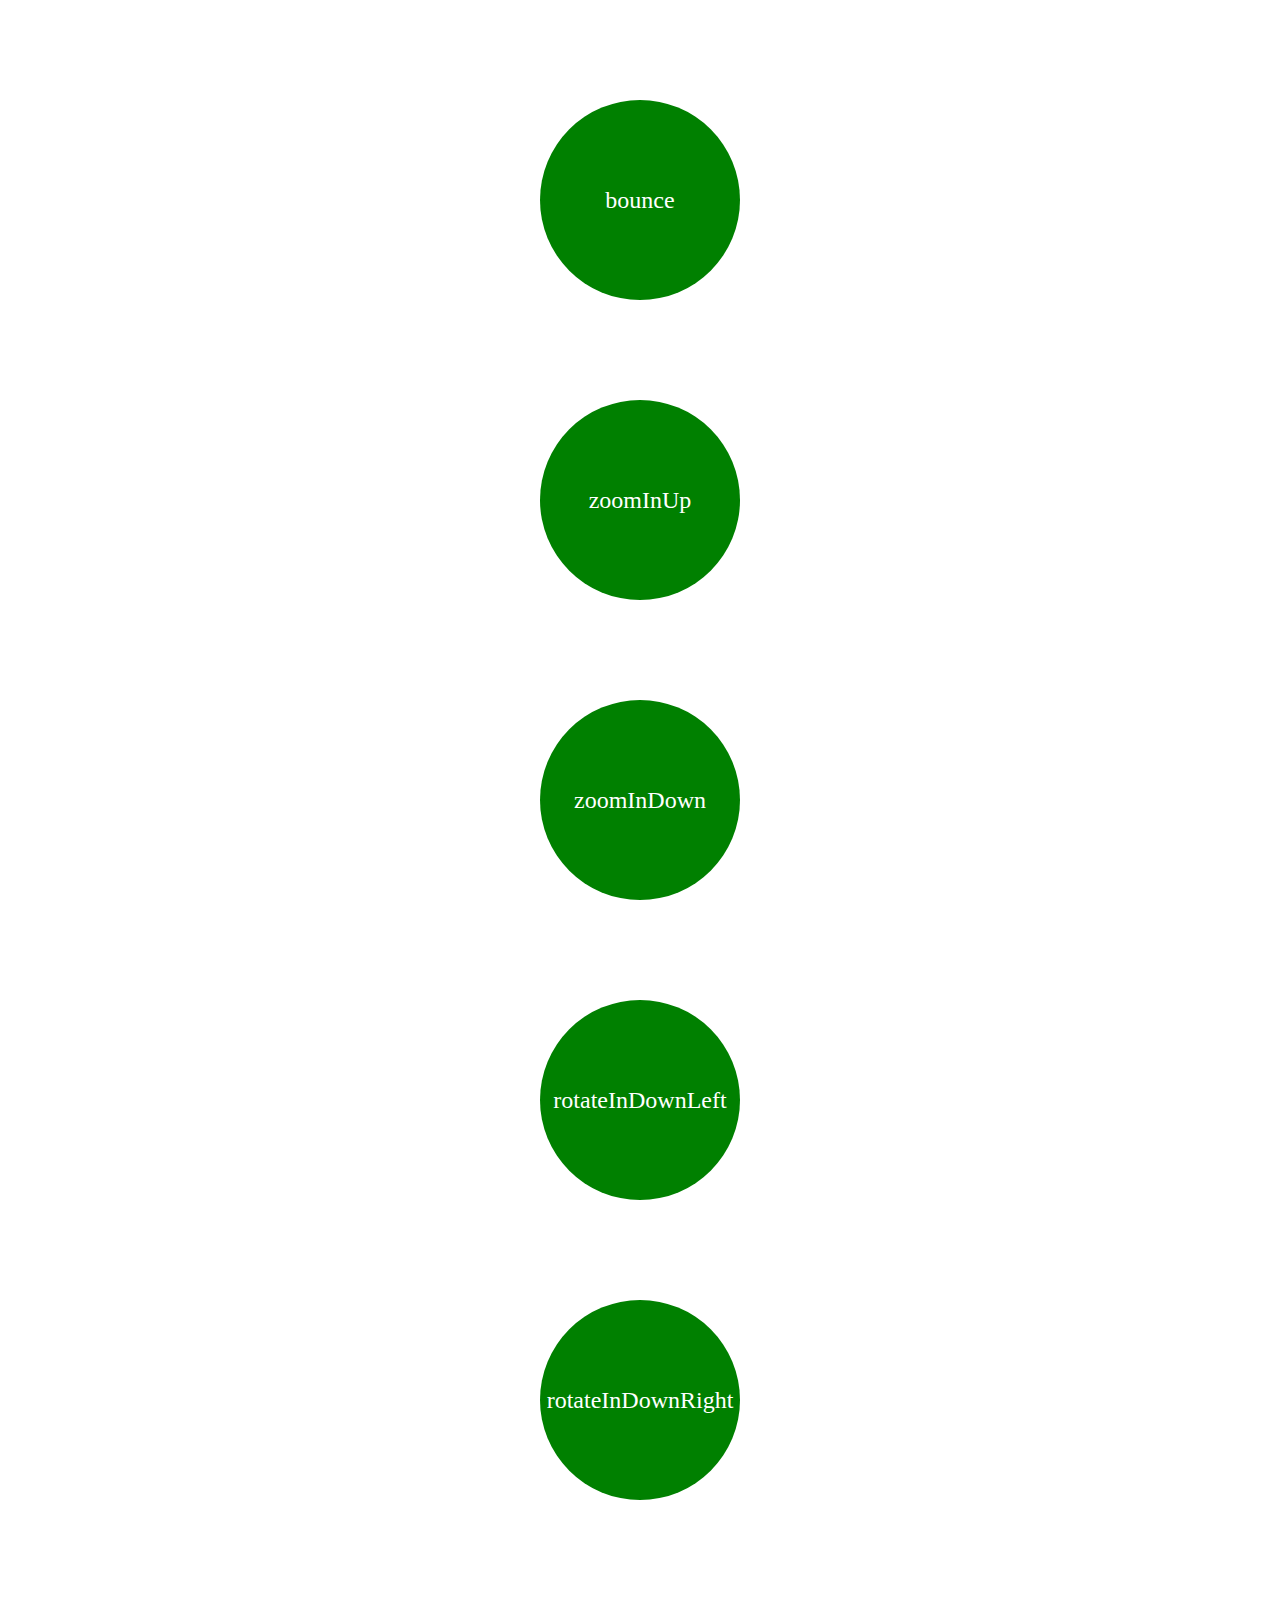
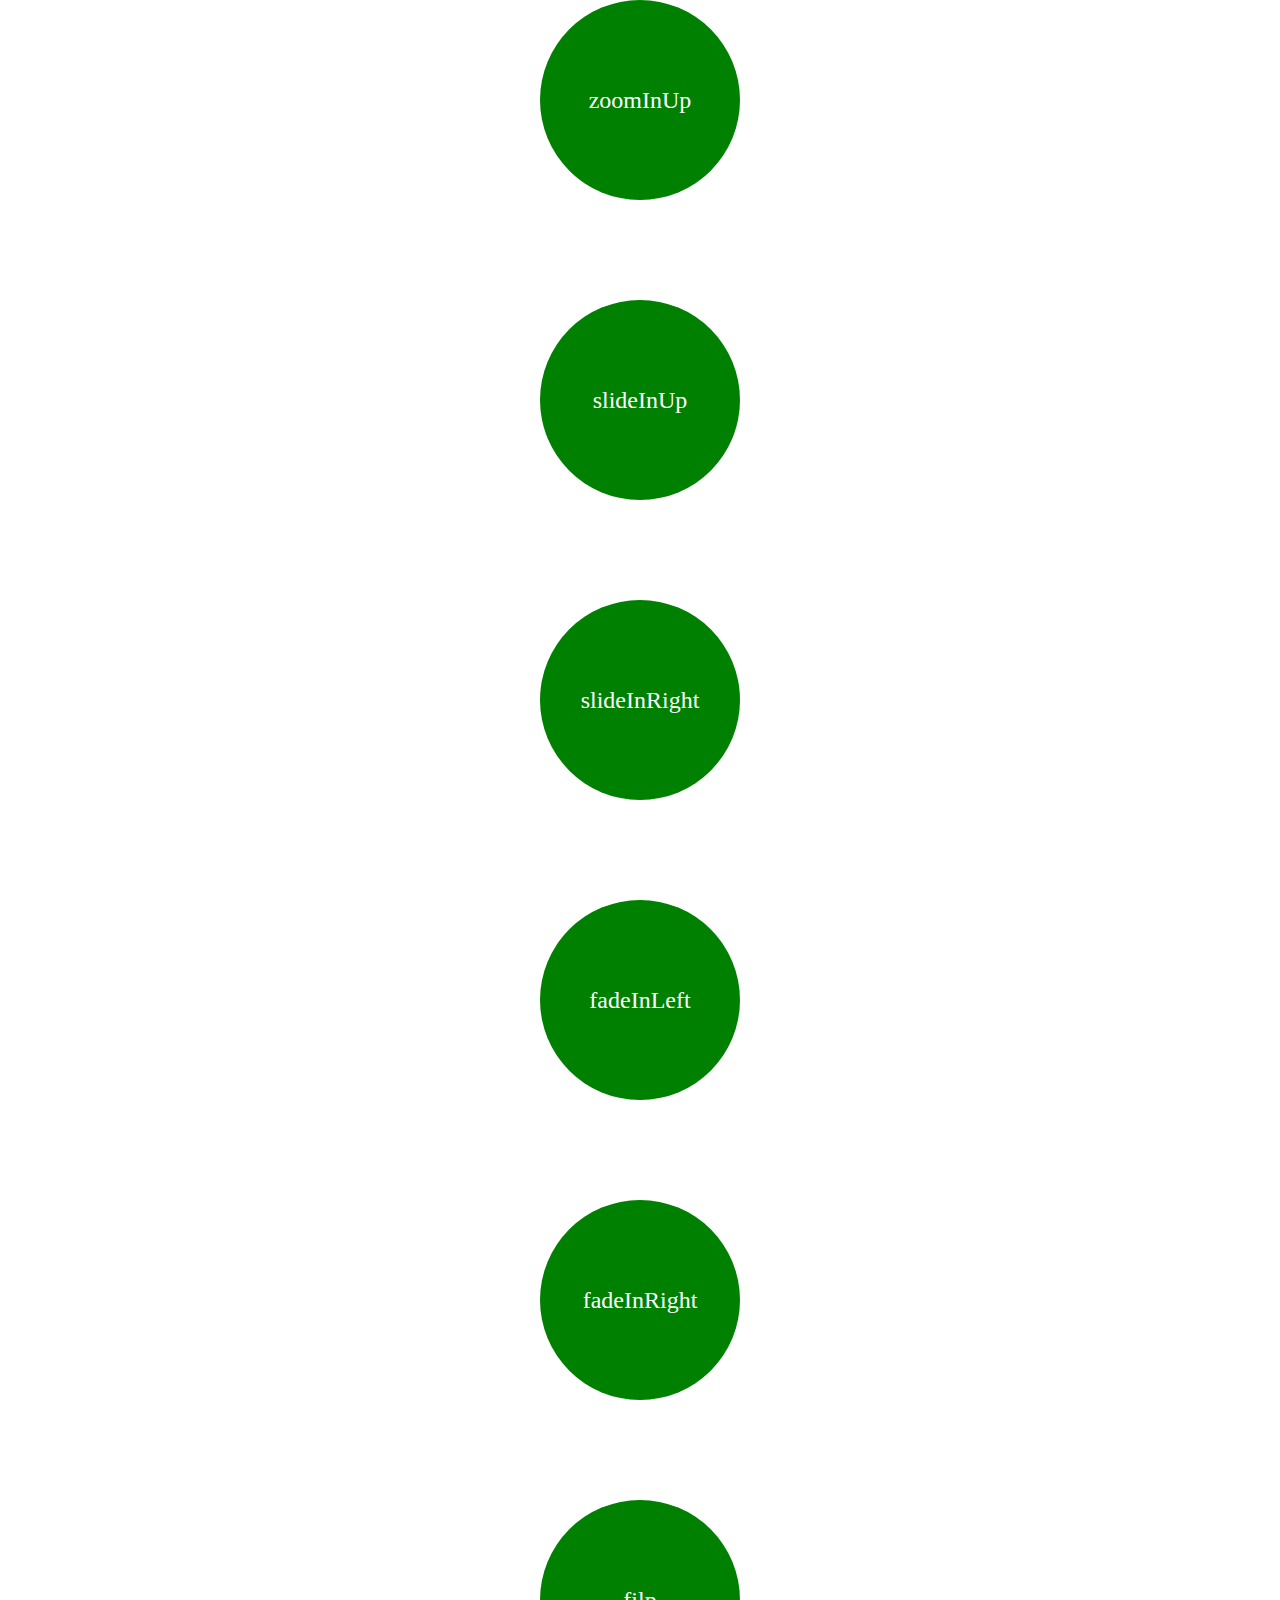
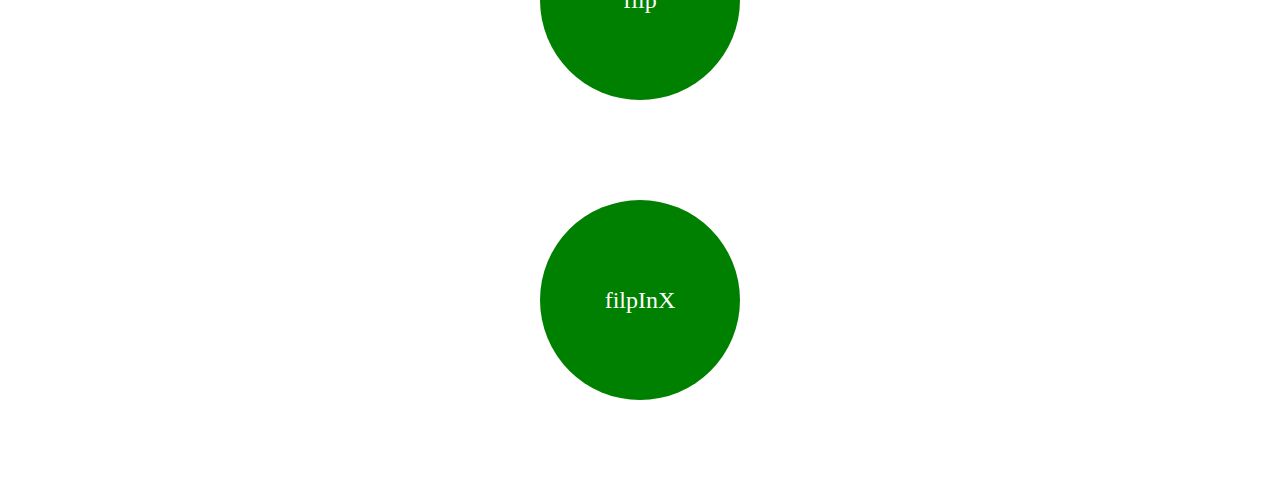
<file: 图形动画插件/demo.html>
<!DOCTYPE html>
<html lang="en">
<head>
	<meta charset="UTF-8">
	<title>演示</title>
	<link rel="stylesheet" href="css/animate.css">
	<script src="js/boyAnimate.js"></script>
	<style>
		.boy-animate {
			width: 200px;
			height: 200px;
			border-radius: 50%;
			background: green;
			/*margin-top: 100px;*/
			/*animation: boy-animate 9s;*/
			margin: 100px auto;
			line-height: 200px;
			color: #fff;
			font-size: 24px;
			text-align: center;
		}
	</style>
</head>
<body>
	<div class="boy-animate" boy-animate-duration="2s" boy-animate-effect="bounce" boy-animate-delay="0s">bounce</div>

	<div class="boy-animate" boy-animate-duration="2s" boy-animate-effect="zoomInUp" boy-animate-delay="0s">zoomInUp</div>

	<div class="boy-animate" boy-animate-duration="2s" boy-animate-effect="zoomInDown" boy-animate-delay="0s">zoomInDown</div>

	<div class="boy-animate" boy-animate-duration="2s" boy-animate-effect="rotateInDownLeft" boy-animate-delay="0s">rotateInDownLeft</div>

	<div class="boy-animate" boy-animate-duration="2s" boy-animate-effect="rotateInDownRight" boy-animate-delay="0s">rotateInDownRight</div>

	<div class="boy-animate" boy-animate-duration="2s" boy-animate-effect="zoomInUp" boy-animate-delay="0s">zoomInUp</div>

	<div class="boy-animate" boy-animate-duration="2s" boy-animate-effect="slideInUp" boy-animate-delay="0s">slideInUp</div>

	<div class="boy-animate" boy-animate-duration="2s" boy-animate-effect="slideInRight" boy-animate-delay="0s">slideInRight</div>
	<div class="boy-animate" boy-animate-duration="2s" boy-animate-effect="fadeInLeft" boy-animate-delay="0s">fadeInLeft</div>
	<div class="boy-animate" boy-animate-duration="2s" boy-animate-effect="fadeInRight" boy-animate-delay="0s">fadeInRight</div>
	<div class="boy-animate" boy-animate-duration="2s" boy-animate-effect="flip" boy-animate-delay="0.3s">filp</div>
	<div class="boy-animate" boy-animate-duration="2s" boy-animate-effect="flipInX" boy-animate-delay="1s">filpInX</div>
	<script>
		var animate = new boyAnimate({});
	</script>
</body>
</html>
</file>
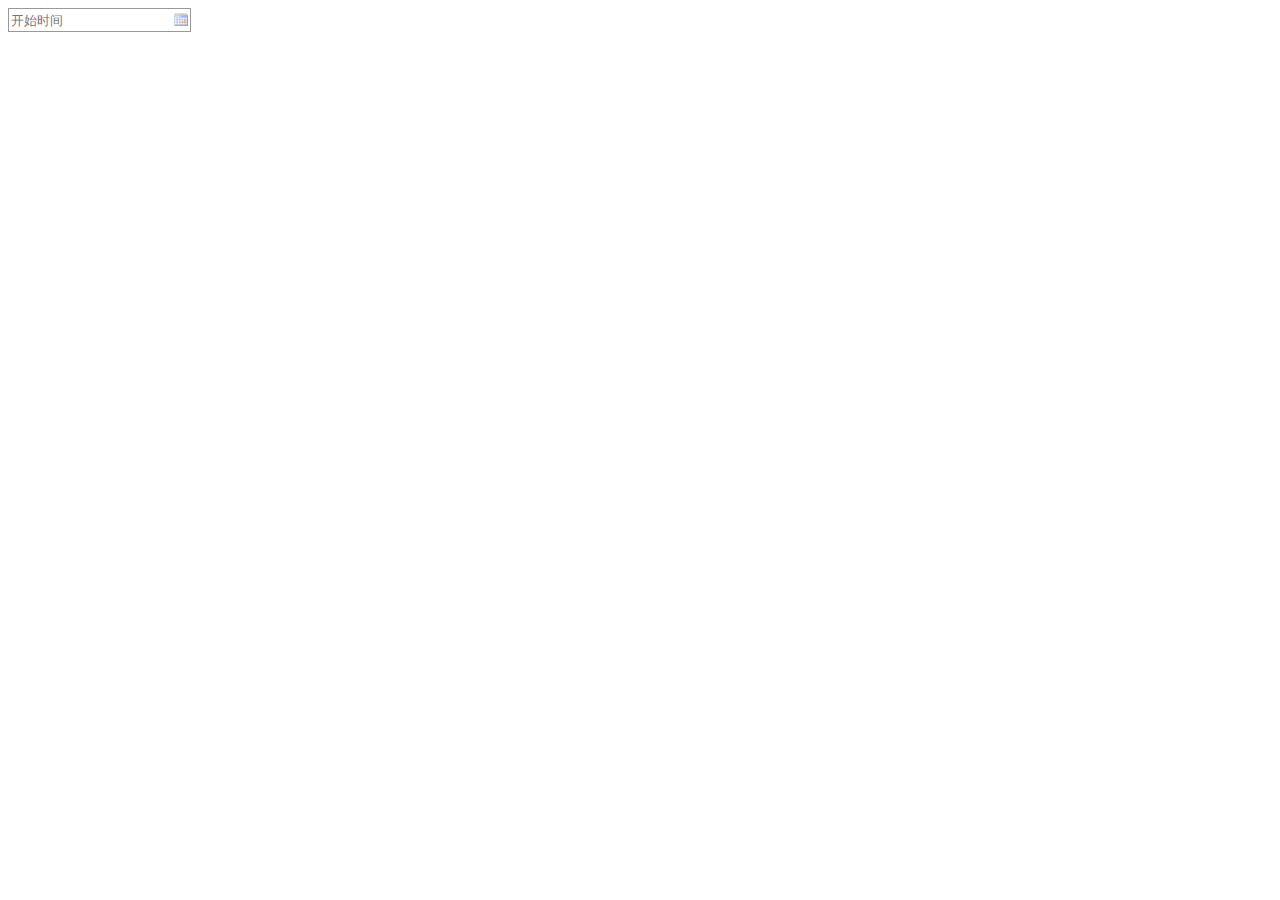
<file: 时间插件/demo.html>
<!DOCTYPE html>
<html>
<head>
	<title>时间控件</title>
	<meta charset="utf-8">
	<script language="javascript" type="text/javascript" src="My97DatePicker/WdatePicker.js"></script>
</head>
<body>
	<input class="Wdate" type="text" onClick="WdatePicker()" placeholder="开始时间">
</body>
</html>
</file>
<file: 轮播滚动插件/css/styles.css>
html {
  font-family: 'Roboto',arial, helvetica, sans-serif;
  margin: 0;
  padding: 0; 
}
body { background-color: #F5F5F5; color: #333; margin: 0; padding: 30px; }
/* .clearfix:after {
  clear: both;
  content: " "; 
  display:table;
} */
h1, h2, h3, h4, h5, p, ul, li, ol {
  list-style-type: none;
  margin: 0;
  padding: 0;
}
h1 {
  font-size:30px;
  margin:0 0 10px 0;
}
h2 {
  font-size:18px;
  border-top: 1px solid #333;
  margin:20px 0;
  padding: 20px 0 0 0;
}

.carousel {
  border: 1px solid #333;
  height: 156px;
  padding:0 0 0 2px;
  width: 762px;
}
.carousel#carousel-vertical {
  height: 306px;
  padding: 0;
  width: auto;
}
.carousel#carousel-responsive {
  width: auto;
}
.carousel li, 
.carousel > div > div {
  color: #fff;
  padding:2px 0 2px 2px;
}
.carousel#carousel-vertical li, 
.carousel#carousel-vertical > div > div {
  padding:2px 2px 0 2px;
}
.carousel ul li:nth-child(even), 
.carousel > div > div:nth-child(even) {
  color:#666;
}
.carousel span {
  background: #999;
  display: block;
  height: 150px;
  font-size: 100px;
  line-height: 150px;
  text-align: center;
  width: 150px;
}
code {
  background: #666;
  border: 1px solid #fff;
  color: #fff;
  display: block;
  font-size:14px;
  font-family: courier, arial, helvetica, sans-serif;
  padding: 20px;
  margin:0 0 20px 0;
  width: 722px;
}
</file>
<file: 网页顶部导航固定效果/demo/css/component.css>
*, *:after, *:before { -webkit-box-sizing: border-box; -moz-box-sizing: border-box; box-sizing: border-box; }

body {
	background: #e74c3c;
	padding: 240px 0 100%;
	font-weight: 400;
	font-family: 'Lato', Arial, sans-serif;
}

/* Content style */
section {
	width: 90%;
	max-width: 46em;
	text-align: justify;
	padding: 1em 2em 0;
	margin: 0 auto;
	color: #ecf0f1;
	line-height: 1.3;
	font-size: 1.8em;
}

section p {
	opacity: 0.4;
}

.scroll {
	position: fixed;
	top: 50%;
	left: 50%;
	-webkit-transform: translateX(-50%) translateY(-50%);
	-moz-transform: translateX(-50%) translateY(-50%);
	transform: translateX(-50%) translateY(-50%);
	letter-spacing: 1px;
	font-weight: 700;
	font-size: 2em;
	line-height: 2;
	width: 10em;
	text-align: center;
	height: 2em;
	color: #e74c3c;
	background: #fff;
	font-style: normal;
	text-transform: uppercase;
	opacity: 0.8;
}

.scroll::after {
	display: block;
	content: '\2193';
	color: #fff;
	font-size: 3em;
	line-height: 1;
}

/* Header styles and animations */

.ha-header {
	position: fixed;
	top: 0;
	left: 0;
	width: 100%;
	padding: 0;
	z-index: 50;
	font-family: 'Lato', Arial, sans-serif;
	-webkit-transform: translateY(0%);
	-moz-transform: translateY(0%);
	transform: translateY(0%);
	-webkit-transition: all 0.5s;
	-moz-transition: all 0.5s;
	transition: all 0.5s;
}

.ha-header-perspective {
	width: 100%;
	height: 100%;
	position: relative;
	-webkit-perspective: 1100px;
	-moz-perspective: 1100px;
	perspective: 1100px;
	-webkit-perspective-origin: 50% 0;
	-moz-perspective-origin: 50% 0;
	perspective-origin: 50% 0;
}

.ha-header-perspective > div {
	background: #fff;
	text-align: left;
	padding: 0 7%;
	height: 50%;
	width: 100%;
	margin: 0 auto;
	position: relative;
	text-align: justify;
	-webkit-backface-visibility: hidden;
	-moz-backface-visibility: hidden;
	backface-visibility: hidden;
	-webkit-transition: all 0.5s;
	-moz-transition: all 0.5s;
	transition: all 0.5s;
	overflow: hidden;
}

.ha-header-front {
	z-index: 2;
	-webkit-transform-origin: 50% 100%;
	-moz-transform-origin: 50% 100%;
	transform-origin: 50% 100%;
}

.ha-header-perspective .ha-header-bottom {
	background: #ddd;
	-webkit-transform-origin: 50% 0%;
	-moz-transform-origin: 50% 0%;
	transform-origin: 50% 0%;
	z-index: 1;
	-webkit-transform: rotateX(-90deg);
	-moz-transform: rotateX(-90deg);
	transform: rotateX(-90deg);
	-webkit-transition: top 0.5s;
	-moz-transition: top 0.5s;
	transition: top 0.5s;
	position: absolute;
	top: 0;
}

/* Justify inline-block elements (h1 on left side, nav on right) */
.ha-header-perspective > div::after {
    content: '';
    display: inline-block;
    width: 100%;
}

/* Text styling */
.ha-header h1,
.ha-header h1::before,
.ha-header h1 span,
.ha-header nav,
.ha-header nav::before {
	display: inline-block;
	vertical-align: middle;
	text-align: left;
}

.ha-header h1 {
	font-weight: 300;
	font-size: 3.2em;
	margin: 0;
	padding: 0 1em 0 0;
	color: #2d383f;
	cursor: default;
	height: 100%;
	z-index: 1;
	-webkit-transition: all 0.5s;
	-moz-transition: all 0.5s;
	transition: all 0.5s;
}

.ha-header h1::before,
.ha-header nav::before {
	content: '';
	height: 100%;
}

.ha-header h1::after {
	content: '';
	width: 100px;
	height: 96px;
	background: #fff;
	position: absolute;
	z-index: 100;
	top: 0;
	left: 0;
	cursor: pointer;
	box-shadow: inset 0 8px #2d383f, inset 0 16px #fff, inset 0 24px #2d383f, inset 0 32px #fff, inset 0 40px #2d383f, inset 0 48px #fff, inset 0 56px #2d383f;
	opacity: 0;
	border: 20px solid #fff;
	-webkit-transition: opacity 0.5s;
	-moz-transition: opacity 0.5s;
	transition: opacity 0.5s;
}

.ha-header nav {
	height: 100%;
}

.ha-header nav a {
	display: inline-block;
	text-transform: uppercase;
	letter-spacing: 1px;
	font-weight: 700;
    padding: 0.2em 0.4em;
    margin: 0 0.4em 0;
    font-size: 0.8em;
    cursor: pointer;
    color: #e74c3c;
    outline: none;
    text-decoration: none;
}

.ha-header nav a:hover {
	color: #bc3c2f;
}

.ha-header nav a:last-child {
    margin-right: 0;
}

.ha-header .ha-header-front nav a:first-child,
.ha-header .ha-header-front nav a:last-child {
	border: 2px solid #e74c3c;
}

.ha-header .ha-header-front nav a:first-child:hover,
.ha-header .ha-header-front nav a:last-child:hover {
	border: 2px solid #bc3c2f;
}

/* Individual states */

.ha-header-large {
	height: 420px;
}

.ha-header-small {
	height: 220px;
}

.ha-header-hide {
	height: 220px;
	-webkit-transform: translateY(-50%);
	-moz-transform: translateY(-50%);
	transform: translateY(-50%);
}

.ha-header-show {
	height: 220px;
	-webkit-transform: translateY(0%);
	-moz-transform: translateY(0%);
	transform: translateY(0%);
}

.ha-header-show .ha-header-bottom {
	opacity: 0;
	-webkit-transition: top 0.5s, opacity 0s 0.5s;
	-moz-transition: top 0.5s, opacity 0s 0.5s;
	transition: top 0.5s, opacity 0s 0.5s;
	-webkit-transform: rotateX(0deg);
	-moz-transform: rotateX(0deg);
	transform: rotateX(0deg);
	top: 0%;
}

.ha-header-subshow {
	height: 220px;
}

.ha-header-subshow .ha-header-bottom {
	-webkit-transition: top 0.5s;
	-moz-transition: top 0.5s;
	transition: top 0.5s;
	-webkit-transform: rotateX(0deg);
	-moz-transform: rotateX(0deg);
	transform: rotateX(0deg);
	top: 50%;
}

.ha-header-shrink {
	height: 220px;
	top: 50px;
	padding-left: 50px;
	padding-right: 50px;
}

.ha-header-shrink .ha-header-bottom {
	opacity: 0;
}

.ha-header-rotate {
	height: 220px;
	top: 50px;
	padding-left: 50px;
	padding-right: 50px;
}

.ha-header-rotate .ha-header-front {
	-webkit-transform: translateY(-100%) rotateX(90deg);
	-moz-transform: translateY(-100%) rotateX(90deg);
	transform: translateY(-100%) rotateX(90deg);
}

.ha-header-rotate .ha-header-bottom {
	top: 50%;
	-webkit-transition: -webkit-transform 0.5s;
	-moz-transition: -moz-transform 0.5s;
	transition: transform 0.5s;
	-webkit-transform: rotateX(0deg) translateY(-100%);
	-moz-transform: rotateX(0deg) translateY(-100%);
	transform: rotateX(0deg) translateY(-100%);
}

.ha-header-rotateBack {
	height: 220px;
	top: 50px;
	padding-left: 50px;
	padding-right: 50px;
}

.ha-header-rotateBack .ha-header-front {
	-webkit-transform: translateY(0%) rotateX(0deg);
	-moz-transform: translateY(0%) rotateX(0deg);
	transform: translateY(0%) rotateX(0deg);
}

.ha-header-rotateBack .ha-header-bottom {
	top: 50%;
	-webkit-transition: -webkit-transform 0.5s;
	-moz-transition: -moz-transform 0.5s;
	transition: transform 0.5s;
	-webkit-transform: rotateX(-90deg);
	-moz-transform: rotateX(-90deg);
	transform: rotateX(-90deg);
}

.ha-header-color {
	height: 420px;
}

.ha-header-color .ha-header-front,
.ha-header-color .ha-header-bottom {
	background: #f3796c;
}

.ha-header-color h1,
.ha-header-color nav a {
	color: #fff;
}

.ha-header-box {
	height: 192px;
	width: 100px;
	top: 20px;
	left: 20px;
}

.ha-header-box h1 {
	padding-left: 150px;
}

.ha-header-box h1,
.ha-header-box nav a {
	color: transparent;
}

.ha-header-box h1:after {
	opacity: 1;
}

.ha-header-box nav {
	opacity: 0;
}

.ha-header-fullscreen {
	height: 100%;
	opacity: 0.9;
}

.ha-header-fullscreen .ha-header-front {
	height: 100%;
}

.ha-header-fullscreen .ha-header-bottom {
	opacity: 0;
	-webkit-transition: top 0.5s, opacity 0s 0.5s;
	-moz-transition: top 0.5s, opacity 0s 0.5s;
	transition: top 0.5s, opacity 0s 0.5s;
	-webkit-transform: rotateX(0deg);
	-moz-transform: rotateX(0deg);
	transform: rotateX(0deg);
	top: 50%;
	background: #f3796c;
}

.ha-header-subfullscreen {
	height: 100%;
	opacity: 0.9;
}

.ha-header-subfullscreen .ha-header-bottom {
	-webkit-transition: top 0.5s;
	-moz-transition: top 0.5s;
	transition: top 0.5s;
	-webkit-transform: rotateX(0deg);
	-moz-transform: rotateX(0deg);
	transform: rotateX(0deg);
	top: 50%;
	background: #f3796c;
}

.ha-header-subfullscreen .ha-header-bottom nav a {
	color: #fff;
}

@media screen and (max-width: 65em) {
	body {
		font-size: 85%;
	}
}

@media screen and (max-width: 60em) {


	.ha-header-perspective > div,
	.ha-header nav {
		text-align: center;
	}

	.ha-header h1 {
		padding: 10px 0;
		height: 60%;
	}

	.ha-header .ha-header-bottom nav {
		padding: 40px 0px;
	}

	.ha-header nav {
		display: block;
		height: auto;
	}

}

@media screen and (max-width: 38em) {
	section {
		font-size: 1.3em;
	}

	.ha-header h1 {
		font-size: 2em;
	}

	.ha-header nav {
		font-size: 60%;
	}
}
</file>
<file: 放大图片的插件/demo/dist/zoomify.min.css>
.zoomify{cursor:pointer;cursor:-webkit-zoom-in;cursor:zoom-in}.zoomify.zoomed{cursor:-webkit-zoom-out;cursor:zoom-out;padding:0;margin:0;border:none;border-radius:0;box-shadow:none;position:relative;z-index:1501}.zoomify-shadow{position:fixed;top:0;left:0;right:0;bottom:0;width:100%;height:100%;display:block;z-index:1500;background:rgba(0,0,0 ,.3);opacity:0}.zoomify-shadow.zoomed{opacity:1;cursor:pointer;cursor:-webkit-zoom-out;cursor:zoom-out}
</file>
